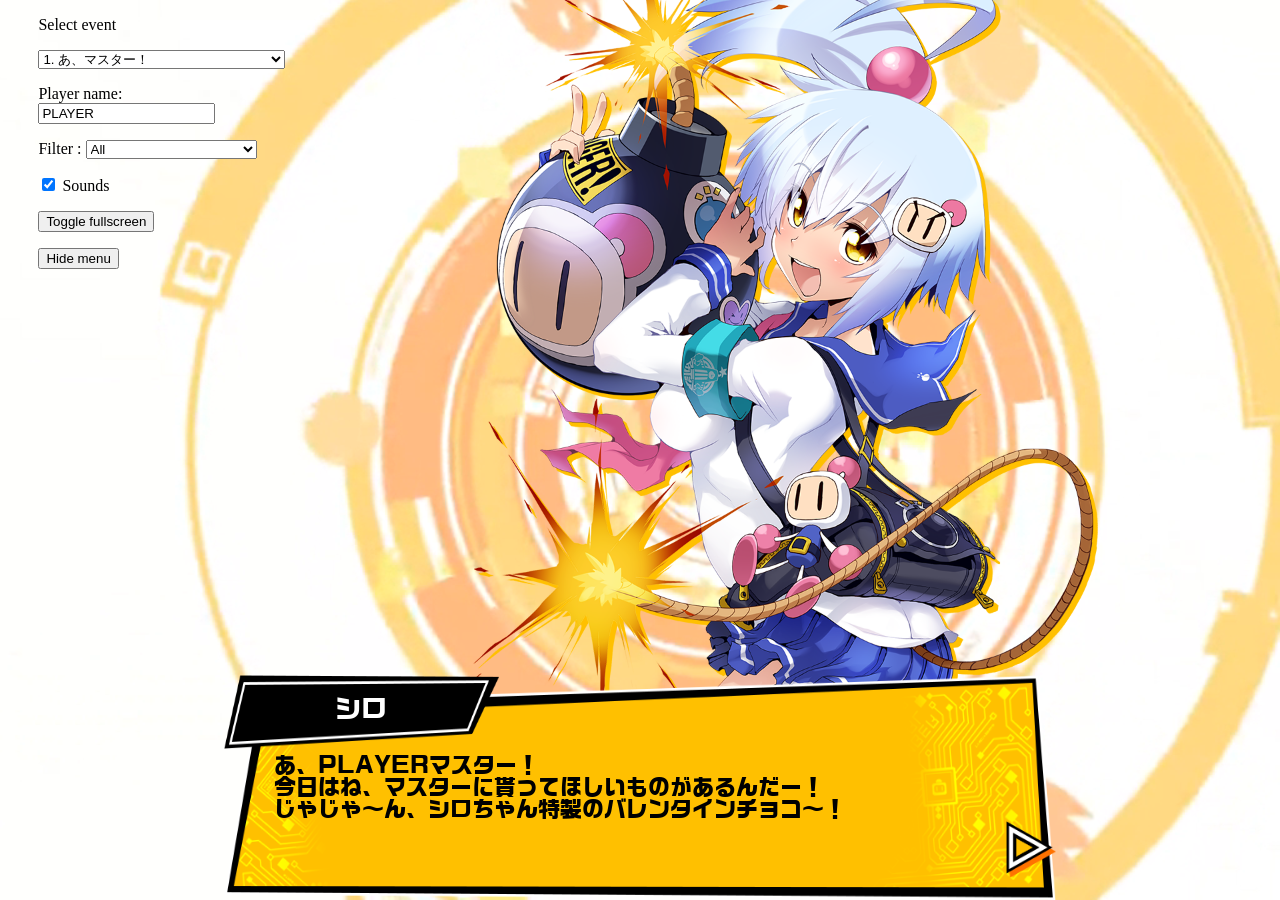
<file: index.html>
<html lang="jp">
<head>
<meta charset="UTF-8">
	<script>
	window.location.href = "/bongaeventviewer/";
	</script>
<style>
	</style>
</head>
<body class="ar-16-9" style="margin:0;">

<h1>Kordnys garbo html projects</h1>
<h2><a href="/bongaeventviewer/">Bonga event viewer</a></h2>
<h2><a href="/boardviewer/">Online version of a boardviewer program</a></h2>
<h2><a href="/nexusbv/">Dupe of nexusbv</a></h2>

</body>
</html>
</file>
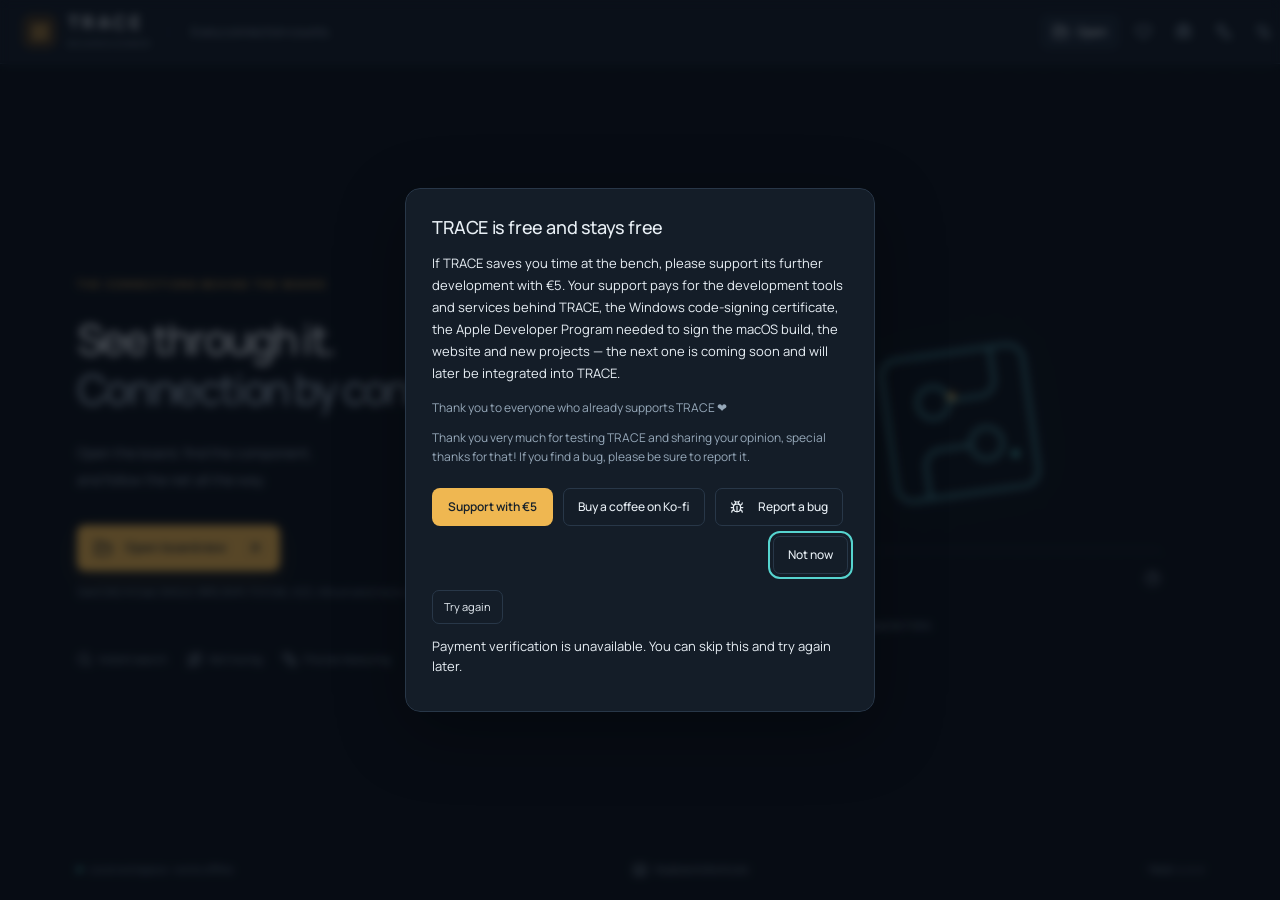
<file: boardviewer/index.html>
<!doctype html>
<html lang="hu">
<head>
  <meta name="trace-build-commit" content="unknown" />
  <meta charset="UTF-8" />
  <meta name="viewport" content="width=device-width, initial-scale=1.0" />
  <meta name="theme-color" content="#0d131b" />
  <link rel="icon" type="image/svg+xml" href="./assets/icon-CCAe3Jb_.svg" />
  <meta http-equiv="Content-Security-Policy" content="default-src 'self'; script-src 'self'; style-src 'self' 'unsafe-inline'; img-src 'self' data: blob:; font-src 'self'; connect-src 'self'; worker-src 'self' blob:; object-src 'none'; base-uri 'self'; form-action 'none'" />
  <title>TRACE Boardviewer</title>
  <script type="module" crossorigin src="./assets/index-BiddLvf7.js"></script>
  <link rel="stylesheet" crossorigin href="./assets/index-D1qTESS3.css">
</head>
<body><div id="root"></div></body>
</html>
</file>
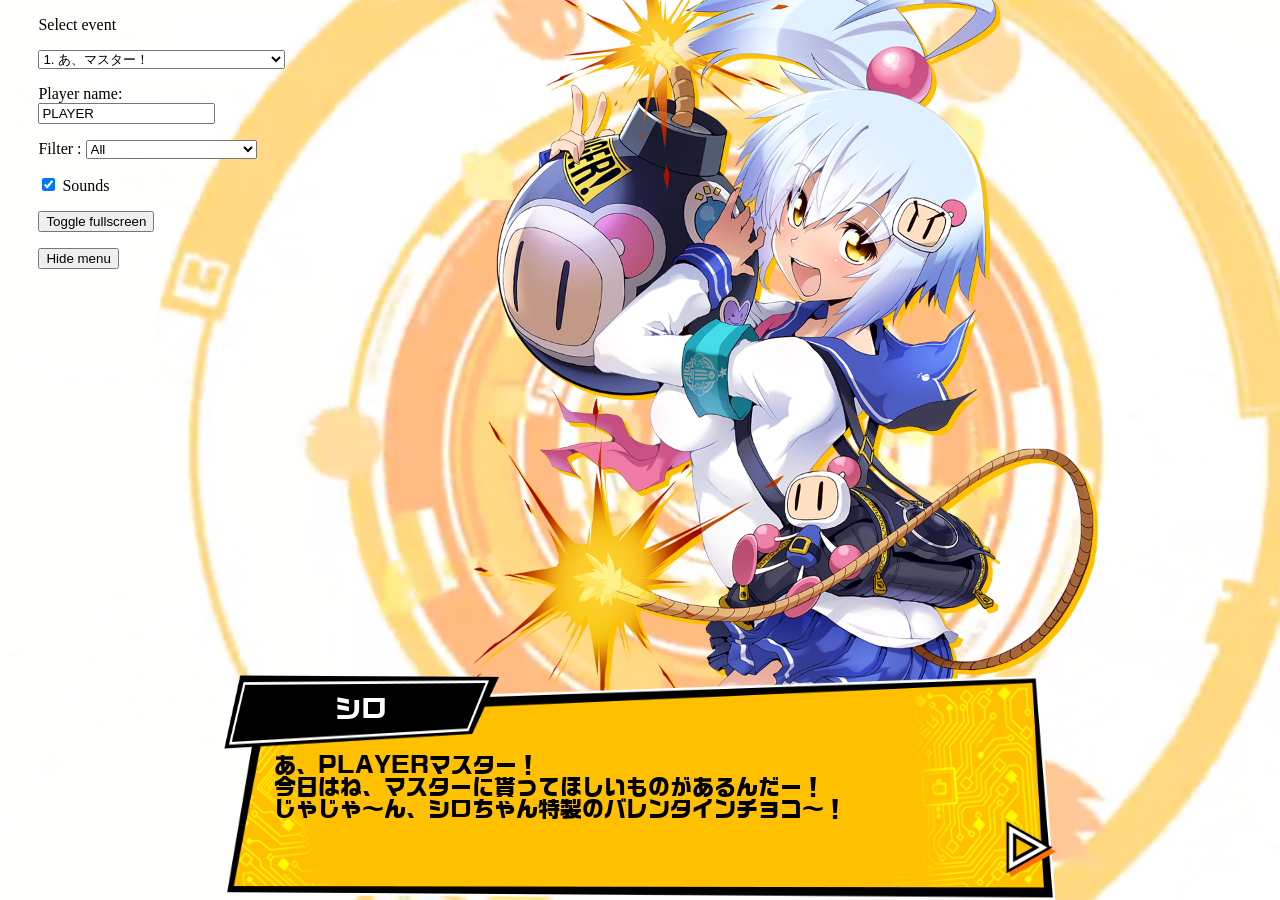
<file: bongaeventviewer/index.html>
<html lang="jp">
<head>
<meta charset="UTF-8">
<script src="jquery-3.7.1.min.js"></script>
<script src="jquery.csv.js"></script>
	<script>
		const queryString = window.location.search;
	const urlParams = new URLSearchParams(queryString);
	if(urlParams.has('id')){
	id = urlParams.get('id')}
	else {
	id = 1;
	}
	
	$(document).ready(function() {
    $.ajax({
        type: "GET",
        url: "CharaSerifParam.txt",
        dataType: "text",
        success: function(data) {processData(data);}
     });
});
var lines = [];
var event;
playah = "PLAYER";
readFile = ""
function processData(allText) {
readFile = allText;
document.getElementById("eventsel").innerHTML = "";
    var allTextLines = allText.split(/\r\n|\n/);
    var headers = allTextLines[0].split(',');

    for (var i=0; i<allTextLines.length; i++) {
        var data = allTextLines[i].split(',');
        if (data.length == headers.length) {

            var tarr = [];
            for (var j=0; j<headers.length; j++) {
				if(data[j] != '')
                tarr.push(data[j]);
            }
			tarr.shift();
            lines.push(tarr);
			preview = tarr[0].replace(/ *\[[^\]]*]/g, '');
			preview = preview.replace("<br>", '');
			preview = preview.substring(0,15)
			document.getElementById("eventsel").innerHTML += '<option value="' + (i+1) + '">' + (i+1) + ". " + preview + "</option>";
        }
    }
	/*allsounds = [];
	for (var i=0; i < lines.length; i++) {
			event = lines[i][0].split('[page]');
			for(j=0;j<event.length;j++) {
			if(Array.from(event[j])[0] == "<") event[j] = event[j].replace('<br>', '');
			allsounds.push(event[j].match(/"[^"]*"/g)[3])
			}
			
	}
	console.log(allsounds);*/
	//console.log(lines[id-1][0]);
	event = lines[id-1][0].split('[page]');
	for(i=0;i<event.length;i++) {
	if(Array.from(event[i])[0] == "<") event[i] = event[i].replace('<br>', '');
	event[i] = event[i].replace('[player_name]', 'PLAYER')
	}
	renderSlide(0);
}

soundint = 0;
num = 0;
function changeEvent(){
num = 0;
id = document.getElementById("eventsel").value;
history.pushState("", "", window.location.pathname + "?id=" + id);
event = lines[id-1][0].split('[page]');
	for(i=0;i<event.length;i++) {
	if(Array.from(event[i])[0] == "<") event[i] = event[i].replace('<br>', '');
	event[i] = event[i].replace('[player_name]', playah)
	}
	renderSlide(0);
}
function renderSlide(number) {
if(number+1 > event.length || number < 0) {return;}
else{
enablesounds = document.getElementById("enablesounds").checked;
num = number;
//console.log("Slide no : " + number);
data = event[number];
//fix for shitty event 69 where konami used double quotes everywhere
if (data.includes('image=""texture')) {
data = data.replaceAll(/""/g, '"')
}
name = data.match(/"[^"]*"/g)[0];
texture = data.match(/"[^"]*"/g)[1].replaceAll("\"", "").split("&");

sound = undefined;
if(data.match(/"[^"]*"/g)[3] != undefined) {
sound = data.match(/"[^"]*"/g)[3].replaceAll("\"", "");
}
text = data.replace(/ *\[[^\]]*]/g, '');
name = name.replaceAll('"', '')
if(Array.from(text)[0] == "<") text = text.replace('<br>', '');
if(Array.from(text)[0] == "<") text = text.replace('<br>', '');
document.getElementById("nametext").innerHTML = name;
if(name == "") {document.getElementById("name").style.visibility = "hidden";}
else {document.getElementById("name").style.visibility = "visible";}
document.getElementById("dial").innerHTML = text;
if(texture.length == 1) {
document.getElementById("charam").src = "./img/" + texture[0].split(":")[1];
document.getElementById("chara1").style.visibility = 'hidden';
document.getElementById("chara2").style.visibility = 'hidden';
document.getElementById("charam").style.visibility = 'visible';
}
else {
document.getElementById("chara1").src = "./img/" + texture[0].split(":")[1];
document.getElementById("chara2").src = "./img/" + texture[1].split(":")[1];
document.getElementById("chara1").style.visibility = 'visible';
document.getElementById("chara2").style.visibility = 'visible';
document.getElementById("charam").style.visibility = 'hidden';
} 

if(sound != undefined && enablesounds) {
if(sound.indexOf("vc") !== -1) {
//document.getElementById("soundy").src = "./sound/" + sound + ".wav";
//document.getElementById("asmr").innerHTML = '<source id="soundy" src="./sound/' + sound + '".wav" type="audio/wav">';
document.getElementById("audiodiv").innerHTML = '<audio id="asmr' + soundint + '" autoplay><source id="soundy" src="./sound/' + sound + '.wav" type="audio/wav"></audio>';

var play=document.getElementById("asmr" + soundint);
  play.play();
  soundint++;
}
}
}
}



document.addEventListener('keyup', (e) => {
  if (e.code === "ArrowRight" || e.code === "Space") renderSlide(num+1);
  if (e.code === "ArrowLeft" || e.code === "Backspace") renderSlide(num-1);
  if (e.code === "KeyH" || e.code === "Escape") hide();
});
function changeName() {
playah = document.getElementById("playah").value;
changeEvent();
}
function changeFilter() {
filter = document.getElementById("filter").value;
document.getElementById("eventsel").innerHTML = "";
j=0;
    for (var i=0; i<lines.length; i++) {
            tarr = lines[i][0]
			preview = tarr.replace(/ *\[[^\]]*]/g, '');
			preview = preview.replace("<br>", '');
			preview = preview.substring(0,15)
			if(tarr.indexOf(filter) !== -1 || filter == "all" ) {
			document.getElementById("eventsel").innerHTML += '<option value="' + (i+1) + '">' + (i+1) + ". " + preview + "</option>";
			if(j==0) {
			id = i+1;
			document.getElementById("eventsel").value = i+1; 
			changeEvent()
			j++;
			}
			}
        }
}

function hide() {
menu = document.getElementById("menu");
if(menu.style.display != "none") {menu.style.display = "none";}
else {menu.style.display = "initial";}
}

function toggleFullScreen(elem) {
    // ## The below if statement seems to work better ## if ((document.fullScreenElement && document.fullScreenElement !== null) || (document.msfullscreenElement && document.msfullscreenElement !== null) || (!document.mozFullScreen && !document.webkitIsFullScreen)) {
    if ((document.fullScreenElement !== undefined && document.fullScreenElement === null) || (document.msFullscreenElement !== undefined && document.msFullscreenElement === null) || (document.mozFullScreen !== undefined && !document.mozFullScreen) || (document.webkitIsFullScreen !== undefined && !document.webkitIsFullScreen)) {
        if (elem.requestFullScreen) {
            elem.requestFullScreen();
        } else if (elem.mozRequestFullScreen) {
            elem.mozRequestFullScreen();
        } else if (elem.webkitRequestFullScreen) {
            elem.webkitRequestFullScreen(Element.ALLOW_KEYBOARD_INPUT);
        } else if (elem.msRequestFullscreen) {
            elem.msRequestFullscreen();
        }
    } else {
        if (document.cancelFullScreen) {
            document.cancelFullScreen();
        } else if (document.mozCancelFullScreen) {
            document.mozCancelFullScreen();
        } else if (document.webkitCancelFullScreen) {
            document.webkitCancelFullScreen();
        } else if (document.msExitFullscreen) {
            document.msExitFullscreen();
        }
    }
}
	</script>
<style>
@font-face {
font-family: bonga1;
  src: url(font/bonga2.ttf);
}
.center {
  margin: auto;
}
.main {
width: 100%;
height:100%;
position:relative;
white-space: nowrap;
margin: auto;
}
.chara1{
min-width:300px;
min-height:270px;
position: absolute;
left:-10%;
height:80%;
z-index:1;
}
.chara2{
min-width:300px;
min-height:270px;
position: absolute;
right:-10%;
height:80%;
z-index:2;
}
.charam{
min-width:300px;
min-height:270px;
left:20%;
position: absolute;
height:80%;
z-index:2;
visibility:hidden;
}
.textcontainer{
position:absolute;
width:100%;
height:25%;
bottom:0%;
}
.name{
width:33%;
height:33%;
position:absolute;
background-image: url("img/windowName.png");
background-size: 100% 100%;
text-align: center;
z-index:4;
}
.text{
width:100%;
height:100%;
position:absolute;
background-image: url("img/windowText.png");
background-size: 100% 100%;
z-index:3;
}
.arrow{
width:6%;
height:25%;
position:absolute;
right:0%;
bottom:10%;
background-image: url("img/windowNext.png");
background-size: 100% 100%;
z-index:4;
}
.nametext{
font-family: bonga1;
color:white;
font-size:2vw;
  margin: 0;
  position: absolute;
  top: 45%;
  left: 50%;
  -ms-transform: translate(-50%, -50%);
  transform: translate(-50%, -50%);
}
.dial{
font-family: bonga1;
color:black;
font-size:1.7vw;
  margin: 0;
  position: absolute;
  top: 35%;
  left: 6%;
  max-width:90%;
  text-wrap:pretty;
}
.ar-16-9 {aspect-ratio: 16 / 9;}
.all {width: 65%;margin: auto; height:100%;}
#myVideo {
  position: fixed;
  right: 0;
  bottom: 0;
  min-width: 100%;
  min-height: 100%;
}
.menu{
position:absolute;
width:17.5%;
padding-left:3%;
}
.hide {
display : none;
}
.menu2:hover + .hide{
display: initial;
}
	</style>
</head>
<body class="ar-16-9" style="margin:0;">
	<video autoplay muted loop id="myVideo">
	  <source src="./movie/sys_bg_up.webm" type="video/mp4">
	</video>
	<div id="menu" class="menu">
		<div class="menu2">
		<p>Select event</p>
		<select id="eventsel" onchange="changeEvent()">
		<option value="1">10000000000000</option>
		<option value="2">10000000000000</option>
		</select>
		<p>Player name: <input type="text" onchange="changeName()" id="playah" value="PLAYER"></p>
		<p>Filter : <select id="filter" onchange="changeFilter()">
		<option value="all">All</option>

		<option value="シロ">Shiro / シロ</option>
		<option value="クロ">Kuro / クロ</option>
		<option value="藤崎詩織">Shiori Fujisaki / 藤崎詩織</option>
		<option value="グレイ">Gray / グレイ</option>
		<option value="シロン">Shiron / シロン</option>
		<option value="プラチナ">Platina / プラチナ</option>
		<option value="ダァク">Dark / ダァク</option>

		<option value="オレン">Oren / オレン</option>
		<option value="ウルシ">Urushi / ウルシ</option>
		<option value="セピア">Sepia / セピア</option>
		<option value="アサギ">Asagi / アサギ</option>
		<option value="テッカ">Tekka / テッカ</option>
		<option value="チグサ">Chigusa / チグサ</option>
		<option value="チアモ">Chiamo / 最愛チアモ</option>
		<option value="スイスイ">Suisui / スイスイ</option>

		<option value="エメラ">Emera / エメラ</option>
		<option value="パプル">Papuru / パプル</option>
		<option value="ツガル">Tsugaru / ツガル</option>
		<option value="パステル">Pastel / パステル</option>
		<option value="オリーヴ">Olive / オリーヴ</option>
		<option value="シルヴァ">Silver / シルヴァ</option>
		<option value="ブラス">Brass / ブラス</option>

		<option value="モモコ">Momoko / モモコ</option>
		<option value="アクア">Aqua / アクア</option>
		<option value="グリムアロエ">Grim Aloe / グリムアロエ</option>
		<option value="パイン">Pine / パイン</option>
		<option value="プルーン">Prune / プルーン</option>
		<option value="メロン">Melon / メロン</option>
		<option value="ブルーベリー">Blueberry / ブルーベリー</option>
		<option value="ヒイロ">Hiiro / ヒイロ</option>
		<option value="シロヱ">Shiroe / シロヱ</option>
		</select></p>
		<p><input type="checkbox" id="enablesounds" name="enablesounds" checked/>
			<label for="enablesounds">Sounds</label></p>
		<p><input type="button" value="Toggle fullscreen" onclick="toggleFullScreen(document.body)"></p>
		<p><input type="button" onclick="hide()" value="Hide menu"></p>
		</div>
		<div class="hide">
		<p><b>Keyboard controls :</b></p>
		<p><b>←→</b> Slides</p>
		<p><b>ESC</b> Hide menu</p>
		</div>
	</div>
	<div id="all" class="ar-16-9 all">
		<div id="main" class="center main">
			<img id="chara1" src="test.png" class="chara1"><img id="chara2" src="test.png" class="chara2"><img id="charam" src="test.png" class="charam">
			<div id="textcontainer" class="textcontainer">
				<div id="name" class="name">
					<p id="nametext" class="nametext"></p>
				</div>
				<div id="text" class="text">
					<p id="dial" class="dial"></p>
				</div>
				<div id="arrow" class="arrow" onclick="renderSlide(num+1)"></div>
			</div>
		</div>
	</div>
	<div id="audiodiv" style="">
		<audio id="asmr" autoplay>
		  <source id="soundy" src="./sound/vc_g01_event_002.wav" type="audio/wav">
		</audio>
	</div>
</body>
</html>
</file>
<file: boardviewer/assets/index-D1qTESS3.css>
@font-face{font-family:Manrope;font-style:normal;font-display:swap;font-weight:400;src:url(./manrope-cyrillic-ext-400-normal-CRdE35mU.woff2)format("woff2"),url(./manrope-cyrillic-ext-400-normal-Djnz4Wsr.woff)format("woff");unicode-range:U+460-52F,U+1C80-1C8A,U+20B4,U+2DE0-2DFF,U+A640-A69F,U+FE2E-FE2F}@font-face{font-family:Manrope;font-style:normal;font-display:swap;font-weight:400;src:url(./manrope-cyrillic-400-normal-BMzJvInZ.woff2)format("woff2"),url(./manrope-cyrillic-400-normal-Dvx59UGC.woff)format("woff");unicode-range:U+301,U+400-45F,U+490-491,U+4B0-4B1,U+2116}@font-face{font-family:Manrope;font-style:normal;font-display:swap;font-weight:400;src:url(./manrope-greek-400-normal-CM4qok81.woff2)format("woff2"),url(./manrope-greek-400-normal-DuX9RsAR.woff)format("woff");unicode-range:U+370-377,U+37A-37F,U+384-38A,U+38C,U+38E-3A1,U+3A3-3FF}@font-face{font-family:Manrope;font-style:normal;font-display:swap;font-weight:400;src:url(./manrope-vietnamese-400-normal-DHb3EETF.woff2)format("woff2"),url(./manrope-vietnamese-400-normal-D7E_mLGF.woff)format("woff");unicode-range:U+102-103,U+110-111,U+128-129,U+168-169,U+1A0-1A1,U+1AF-1B0,U+300-301,U+303-304,U+308-309,U+323,U+329,U+1EA0-1EF9,U+20AB}@font-face{font-family:Manrope;font-style:normal;font-display:swap;font-weight:400;src:url(./manrope-latin-ext-400-normal-CMDvPJRp.woff2)format("woff2"),url(./manrope-latin-ext-400-normal-C-X6QNXX.woff)format("woff");unicode-range:U+100-2BA,U+2BD-2C5,U+2C7-2CC,U+2CE-2D7,U+2DD-2FF,U+304,U+308,U+329,U+1D00-1DBF,U+1E00-1E9F,U+1EF2-1EFF,U+2020,U+20A0-20AB,U+20AD-20C0,U+2113,U+2C60-2C7F,U+A720-A7FF}@font-face{font-family:Manrope;font-style:normal;font-display:swap;font-weight:400;src:url(./manrope-latin-400-normal-PaqtzbVb.woff2)format("woff2"),url(./manrope-latin-400-normal-8tf8FM3T.woff)format("woff");unicode-range:U+??,U+131,U+152-153,U+2BB-2BC,U+2C6,U+2DA,U+2DC,U+304,U+308,U+329,U+2000-206F,U+20AC,U+2122,U+2191,U+2193,U+2212,U+2215,U+FEFF,U+FFFD}@font-face{font-family:Manrope;font-style:normal;font-display:swap;font-weight:500;src:url(./manrope-cyrillic-ext-500-normal-Dz8SjJZ9.woff2)format("woff2"),url(./manrope-cyrillic-ext-500-normal-PaLk8PaH.woff)format("woff");unicode-range:U+460-52F,U+1C80-1C8A,U+20B4,U+2DE0-2DFF,U+A640-A69F,U+FE2E-FE2F}@font-face{font-family:Manrope;font-style:normal;font-display:swap;font-weight:500;src:url(./manrope-cyrillic-500-normal-B1OEZity.woff2)format("woff2"),url(./manrope-cyrillic-500-normal-CNwnNrRC.woff)format("woff");unicode-range:U+301,U+400-45F,U+490-491,U+4B0-4B1,U+2116}@font-face{font-family:Manrope;font-style:normal;font-display:swap;font-weight:500;src:url(./manrope-greek-500-normal-GeMIHyWm.woff2)format("woff2"),url(./manrope-greek-500-normal-DyxYGEtJ.woff)format("woff");unicode-range:U+370-377,U+37A-37F,U+384-38A,U+38C,U+38E-3A1,U+3A3-3FF}@font-face{font-family:Manrope;font-style:normal;font-display:swap;font-weight:500;src:url(./manrope-vietnamese-500-normal-DCXiE_xi.woff2)format("woff2"),url(./manrope-vietnamese-500-normal-DaZ8i3XM.woff)format("woff");unicode-range:U+102-103,U+110-111,U+128-129,U+168-169,U+1A0-1A1,U+1AF-1B0,U+300-301,U+303-304,U+308-309,U+323,U+329,U+1EA0-1EF9,U+20AB}@font-face{font-family:Manrope;font-style:normal;font-display:swap;font-weight:500;src:url(./manrope-latin-ext-500-normal-dm74KBQw.woff2)format("woff2"),url(./manrope-latin-ext-500-normal-EtoS1VaI.woff)format("woff");unicode-range:U+100-2BA,U+2BD-2C5,U+2C7-2CC,U+2CE-2D7,U+2DD-2FF,U+304,U+308,U+329,U+1D00-1DBF,U+1E00-1E9F,U+1EF2-1EFF,U+2020,U+20A0-20AB,U+20AD-20C0,U+2113,U+2C60-2C7F,U+A720-A7FF}@font-face{font-family:Manrope;font-style:normal;font-display:swap;font-weight:500;src:url(./manrope-latin-500-normal-BYYD-dBL.woff2)format("woff2"),url(./manrope-latin-500-normal-DMZssgOp.woff)format("woff");unicode-range:U+??,U+131,U+152-153,U+2BB-2BC,U+2C6,U+2DA,U+2DC,U+304,U+308,U+329,U+2000-206F,U+20AC,U+2122,U+2191,U+2193,U+2212,U+2215,U+FEFF,U+FFFD}@font-face{font-family:Manrope;font-style:normal;font-display:swap;font-weight:600;src:url(./manrope-cyrillic-ext-600-normal-Dk-u7o-5.woff2)format("woff2"),url(./manrope-cyrillic-ext-600-normal-DjQx9_jq.woff)format("woff");unicode-range:U+460-52F,U+1C80-1C8A,U+20B4,U+2DE0-2DFF,U+A640-A69F,U+FE2E-FE2F}@font-face{font-family:Manrope;font-style:normal;font-display:swap;font-weight:600;src:url(./manrope-cyrillic-600-normal-DvRl3Mj-.woff2)format("woff2"),url(./manrope-cyrillic-600-normal-It4mZcQk.woff)format("woff");unicode-range:U+301,U+400-45F,U+490-491,U+4B0-4B1,U+2116}@font-face{font-family:Manrope;font-style:normal;font-display:swap;font-weight:600;src:url(./manrope-greek-600-normal-BoRV6lzK.woff2)format("woff2"),url(./manrope-greek-600-normal-CF2i9ZRY.woff)format("woff");unicode-range:U+370-377,U+37A-37F,U+384-38A,U+38C,U+38E-3A1,U+3A3-3FF}@font-face{font-family:Manrope;font-style:normal;font-display:swap;font-weight:600;src:url(./manrope-vietnamese-600-normal-C1J5PCl_.woff2)format("woff2"),url(./manrope-vietnamese-600-normal-lA7a_7Ok.woff)format("woff");unicode-range:U+102-103,U+110-111,U+128-129,U+168-169,U+1A0-1A1,U+1AF-1B0,U+300-301,U+303-304,U+308-309,U+323,U+329,U+1EA0-1EF9,U+20AB}@font-face{font-family:Manrope;font-style:normal;font-display:swap;font-weight:600;src:url(./manrope-latin-ext-600-normal-_gBojHdJ.woff2)format("woff2"),url(./manrope-latin-ext-600-normal-u5Pl7hTU.woff)format("woff");unicode-range:U+100-2BA,U+2BD-2C5,U+2C7-2CC,U+2CE-2D7,U+2DD-2FF,U+304,U+308,U+329,U+1D00-1DBF,U+1E00-1E9F,U+1EF2-1EFF,U+2020,U+20A0-20AB,U+20AD-20C0,U+2113,U+2C60-2C7F,U+A720-A7FF}@font-face{font-family:Manrope;font-style:normal;font-display:swap;font-weight:600;src:url(./manrope-latin-600-normal-4f0koTD-.woff2)format("woff2"),url(./manrope-latin-600-normal-BqgrALkZ.woff)format("woff");unicode-range:U+??,U+131,U+152-153,U+2BB-2BC,U+2C6,U+2DA,U+2DC,U+304,U+308,U+329,U+2000-206F,U+20AC,U+2122,U+2191,U+2193,U+2212,U+2215,U+FEFF,U+FFFD}@font-face{font-family:Manrope;font-style:normal;font-display:swap;font-weight:700;src:url(./manrope-cyrillic-ext-700-normal-cq7F7ESW.woff2)format("woff2"),url(./manrope-cyrillic-ext-700-normal-ezu7N0xg.woff)format("woff");unicode-range:U+460-52F,U+1C80-1C8A,U+20B4,U+2DE0-2DFF,U+A640-A69F,U+FE2E-FE2F}@font-face{font-family:Manrope;font-style:normal;font-display:swap;font-weight:700;src:url(./manrope-cyrillic-700-normal-Dw_fZAg2.woff2)format("woff2"),url(./manrope-cyrillic-700-normal-7JNVKxyl.woff)format("woff");unicode-range:U+301,U+400-45F,U+490-491,U+4B0-4B1,U+2116}@font-face{font-family:Manrope;font-style:normal;font-display:swap;font-weight:700;src:url(./manrope-greek-700-normal-CHUG9PD8.woff2)format("woff2"),url(./manrope-greek-700-normal-DyfsrCpP.woff)format("woff");unicode-range:U+370-377,U+37A-37F,U+384-38A,U+38C,U+38E-3A1,U+3A3-3FF}@font-face{font-family:Manrope;font-style:normal;font-display:swap;font-weight:700;src:url(./manrope-vietnamese-700-normal-CUqMx5-1.woff2)format("woff2"),url(./manrope-vietnamese-700-normal-pt65Fn2Z.woff)format("woff");unicode-range:U+102-103,U+110-111,U+128-129,U+168-169,U+1A0-1A1,U+1AF-1B0,U+300-301,U+303-304,U+308-309,U+323,U+329,U+1EA0-1EF9,U+20AB}@font-face{font-family:Manrope;font-style:normal;font-display:swap;font-weight:700;src:url(./manrope-latin-ext-700-normal-DYOwVNan.woff2)format("woff2"),url(./manrope-latin-ext-700-normal-eVCcYqtJ.woff)format("woff");unicode-range:U+100-2BA,U+2BD-2C5,U+2C7-2CC,U+2CE-2D7,U+2DD-2FF,U+304,U+308,U+329,U+1D00-1DBF,U+1E00-1E9F,U+1EF2-1EFF,U+2020,U+20A0-20AB,U+20AD-20C0,U+2113,U+2C60-2C7F,U+A720-A7FF}@font-face{font-family:Manrope;font-style:normal;font-display:swap;font-weight:700;src:url(./manrope-latin-700-normal-BZp_XxE4.woff2)format("woff2"),url(./manrope-latin-700-normal-DGRFkw-m.woff)format("woff");unicode-range:U+??,U+131,U+152-153,U+2BB-2BC,U+2C6,U+2DA,U+2DC,U+304,U+308,U+329,U+2000-206F,U+20AC,U+2122,U+2191,U+2193,U+2212,U+2215,U+FEFF,U+FFFD}@font-face{font-family:IBM Plex Mono;font-style:normal;font-display:swap;font-weight:400;src:url(./ibm-plex-mono-cyrillic-ext-400-normal-xuaO2J-f.woff2)format("woff2"),url(./ibm-plex-mono-cyrillic-ext-400-normal-DMdlQ8Kv.woff)format("woff");unicode-range:U+460-52F,U+1C80-1C8A,U+20B4,U+2DE0-2DFF,U+A640-A69F,U+FE2E-FE2F}@font-face{font-family:IBM Plex Mono;font-style:normal;font-display:swap;font-weight:400;src:url(./ibm-plex-mono-cyrillic-400-normal-BSMlKf0J.woff2)format("woff2"),url(./ibm-plex-mono-cyrillic-400-normal-CEL4l2ZJ.woff)format("woff");unicode-range:U+301,U+400-45F,U+490-491,U+4B0-4B1,U+2116}@font-face{font-family:IBM Plex Mono;font-style:normal;font-display:swap;font-weight:400;src:url(./ibm-plex-mono-vietnamese-400-normal-BulugwFq.woff2)format("woff2"),url(./ibm-plex-mono-vietnamese-400-normal-DDuiU_S-.woff)format("woff");unicode-range:U+102-103,U+110-111,U+128-129,U+168-169,U+1A0-1A1,U+1AF-1B0,U+300-301,U+303-304,U+308-309,U+323,U+329,U+1EA0-1EF9,U+20AB}@font-face{font-family:IBM Plex Mono;font-style:normal;font-display:swap;font-weight:400;src:url(./ibm-plex-mono-latin-ext-400-normal-BmRBH3aV.woff2)format("woff2"),url(./ibm-plex-mono-latin-ext-400-normal-D3D2R8hC.woff)format("woff");unicode-range:U+100-2BA,U+2BD-2C5,U+2C7-2CC,U+2CE-2D7,U+2DD-2FF,U+304,U+308,U+329,U+1D00-1DBF,U+1E00-1E9F,U+1EF2-1EFF,U+2020,U+20A0-20AB,U+20AD-20C0,U+2113,U+2C60-2C7F,U+A720-A7FF}@font-face{font-family:IBM Plex Mono;font-style:normal;font-display:swap;font-weight:400;src:url(./ibm-plex-mono-latin-400-normal-DMJ8VG8y.woff2)format("woff2"),url(./ibm-plex-mono-latin-400-normal-CvHOgSBP.woff)format("woff");unicode-range:U+??,U+131,U+152-153,U+2BB-2BC,U+2C6,U+2DA,U+2DC,U+304,U+308,U+329,U+2000-206F,U+20AC,U+2122,U+2191,U+2193,U+2212,U+2215,U+FEFF,U+FFFD}@font-face{font-family:IBM Plex Mono;font-style:normal;font-display:swap;font-weight:500;src:url(./ibm-plex-mono-cyrillic-ext-500-normal-BqneJy0T.woff2)format("woff2"),url(./ibm-plex-mono-cyrillic-ext-500-normal-BIfNGwUT.woff)format("woff");unicode-range:U+460-52F,U+1C80-1C8A,U+20B4,U+2DE0-2DFF,U+A640-A69F,U+FE2E-FE2F}@font-face{font-family:IBM Plex Mono;font-style:normal;font-display:swap;font-weight:500;src:url(./ibm-plex-mono-cyrillic-500-normal-Bq9vWWag.woff2)format("woff2"),url(./ibm-plex-mono-cyrillic-500-normal-Ael50iVv.woff)format("woff");unicode-range:U+301,U+400-45F,U+490-491,U+4B0-4B1,U+2116}@font-face{font-family:IBM Plex Mono;font-style:normal;font-display:swap;font-weight:500;src:url(./ibm-plex-mono-vietnamese-500-normal-DZ4AoWbu.woff2)format("woff2"),url(./ibm-plex-mono-vietnamese-500-normal-C8zxqsMH.woff)format("woff");unicode-range:U+102-103,U+110-111,U+128-129,U+168-169,U+1A0-1A1,U+1AF-1B0,U+300-301,U+303-304,U+308-309,U+323,U+329,U+1EA0-1EF9,U+20AB}@font-face{font-family:IBM Plex Mono;font-style:normal;font-display:swap;font-weight:500;src:url(./ibm-plex-mono-latin-ext-500-normal-CAhNIIs5.woff2)format("woff2"),url(./ibm-plex-mono-latin-ext-500-normal-CZ70TYgx.woff)format("woff");unicode-range:U+100-2BA,U+2BD-2C5,U+2C7-2CC,U+2CE-2D7,U+2DD-2FF,U+304,U+308,U+329,U+1D00-1DBF,U+1E00-1E9F,U+1EF2-1EFF,U+2020,U+20A0-20AB,U+20AD-20C0,U+2113,U+2C60-2C7F,U+A720-A7FF}@font-face{font-family:IBM Plex Mono;font-style:normal;font-display:swap;font-weight:500;src:url(./ibm-plex-mono-latin-500-normal-DSY6xOcd.woff2)format("woff2"),url(./ibm-plex-mono-latin-500-normal-CB9ihrfo.woff)format("woff");unicode-range:U+??,U+131,U+152-153,U+2BB-2BC,U+2C6,U+2DA,U+2DC,U+304,U+308,U+329,U+2000-206F,U+20AC,U+2122,U+2191,U+2193,U+2212,U+2215,U+FEFF,U+FFFD}:root{color-scheme:dark;--bg:#0d131b;--panel:#141d28;--raised:#1d2937;--hover:#233144;--text:#e8eff5;--muted:#96a8b9;--subtle:#7d91a6;--line:#283748;--control-line:#5e7389;--accent:#efb751;--accent-bg:#3c3020;--net:#56d4cf;--net-bg:#163733;--danger:#f58d83;--shadow:0 20px 70px #0005;font-synthesis:none;text-rendering:optimizelegibility;-webkit-font-smoothing:antialiased;font-family:Manrope,Segoe UI,sans-serif}:root[data-theme=light]{color-scheme:light;--bg:#f1f3ef;--panel:#fcfcf8;--raised:#e8ece7;--hover:#dfe6df;--text:#1b2b32;--muted:#586b73;--subtle:#5c6c75;--line:#d4ddd7;--control-line:#6b7d86;--accent:#96620d;--accent-bg:#faf0d7;--net:#006a6e;--net-bg:#e0f0eb;--danger:#b44336;--shadow:0 20px 70px #24332b20}*{box-sizing:border-box}html,body,#root{width:100%;height:100%;margin:0;overflow:hidden}body{background:var(--bg);color:var(--text);font-size:13px;line-height:1.5}button,input,textarea{font:inherit;color:inherit}button{cursor:pointer;background:0 0;border:0;padding:0}button:disabled{cursor:default;opacity:.38}button:focus-visible,input:focus-visible,textarea:focus-visible{outline:2px solid var(--net);outline-offset:3px}button svg{flex-shrink:0}button{transition:background .15s,color .15s,border-color .15s}input,textarea{accent-color:var(--accent)}input::placeholder,textarea::placeholder{color:var(--subtle)}input[type=checkbox]{cursor:pointer;width:14px;height:14px}a{color:var(--net)}.mono{font-variant-numeric:tabular-nums;font-family:IBM Plex Mono,Consolas,monospace}.muted{color:var(--muted)}.hidden-input{display:none}::-webkit-scrollbar{width:6px;height:6px}::-webkit-scrollbar-thumb{background:var(--line);border-radius:5px}::-webkit-scrollbar-thumb:hover{background:var(--subtle)}::-webkit-scrollbar-track{background:0 0}.app{flex-direction:column;height:100%;display:flex;position:relative;overflow:hidden}.app-titlebar{border-bottom:1px solid var(--line);background:var(--panel);-webkit-app-region:drag;user-select:none;flex-shrink:0;align-items:center;gap:22px;height:64px;padding:0 0 0 22px;display:flex}.app-titlebar button,.app-titlebar input{-webkit-app-region:no-drag}.brand{text-align:left;flex-shrink:0;align-items:center;gap:11px;display:flex}.brand-mark{background:var(--accent-bg);width:35px;height:35px;color:var(--accent);border:1px solid color-mix(in srgb,var(--accent) 18%,transparent);border-radius:10px;place-items:center;display:grid}.brand strong{letter-spacing:3.4px;font-size:18px;font-weight:700;line-height:1;display:block}.brand small{letter-spacing:2px;color:var(--muted);margin-top:6px;font-size:9px;display:block}.project-heading{border-left:1px solid var(--line);flex:1;align-items:center;gap:12px;min-width:0;padding-left:22px;display:flex}.project-heading>svg{color:var(--muted);flex-shrink:0}.project-heading>div{min-width:0}.project-name{white-space:nowrap;text-overflow:ellipsis;max-width:650px;font-size:13px;font-weight:600;display:block;overflow:hidden}.project-subtitle{color:var(--muted);margin-top:2px;font-size:11px;display:block}.format-badge{background:var(--raised);letter-spacing:1px;color:var(--muted);border-radius:4px;flex-shrink:0;padding:3px 6px;font-size:9px}.titlebar-caption{color:var(--muted);border-left:1px solid var(--line);flex:1;padding-left:22px;font-size:12px}.header-actions{flex-shrink:0;align-items:center;gap:6px;display:flex}.open-button{background:var(--raised);white-space:nowrap;border-radius:8px;align-items:center;gap:8px;padding:9px 13px;font-size:12px;font-weight:600;display:flex}.open-button:hover{background:var(--hover)}.tool-button{width:34px;height:34px;color:var(--muted);border-radius:7px;flex-shrink:0;place-items:center;display:grid}.tool-button:hover:not(:disabled){background:var(--raised);color:var(--text)}.tool-button.active{background:var(--net-bg);color:var(--net)}.window-controls{flex-shrink:0;align-self:stretch;margin-left:4px;display:flex}.window-controls button{width:43px;color:var(--muted);border-radius:0;place-items:center;display:grid}.window-controls button:hover{background:var(--raised);color:var(--text)}.window-controls .window-close:hover{color:#fff;background:#ba3b3b}.workspace{flex:1;min-height:0;display:flex;position:relative;overflow:hidden}.search-panel{background:var(--panel);border-right:1px solid var(--line);flex-direction:column;flex:none;width:246px;min-height:0;padding-top:21px;display:flex}.pane-title{color:var(--muted);letter-spacing:1.7px;text-transform:uppercase;justify-content:space-between;align-items:center;gap:10px;margin-bottom:16px;font-size:10px;font-weight:600;display:flex}.search-panel>.pane-title{padding:0 19px}.pane-title>.mono{letter-spacing:0;color:var(--subtle);font-size:11px}.search-field{background:var(--bg);border:1px solid var(--line);color:var(--muted);border-radius:8px;align-items:center;gap:9px;min-width:0;padding:10px 11px;display:flex}.search-panel>.search-field{margin:0 13px}.search-field input{background:0 0;border:0;outline:0;width:100%;min-width:0;font-size:12px}.search-field:focus-within{border-color:var(--accent);box-shadow:0 0 0 3px color-mix(in srgb,var(--accent) 9%,transparent)}.search-field>svg{flex-shrink:0}.search-field>button{color:var(--muted);place-items:center;display:grid}.search-field .key-hint{white-space:nowrap;opacity:.7;font-size:9px}.search-field:has(input:not(:placeholder-shown)) .key-hint{display:none}.search-options{color:var(--muted);justify-content:space-between;align-items:center;margin:14px 16px 15px;font-size:11px;display:flex}.search-options label{cursor:pointer;align-items:center;gap:6px;display:flex}.search-options input{margin:0}.search-options button{width:25px;height:25px;color:var(--muted);border-radius:5px;place-items:center;display:grid}.search-options button:hover{background:var(--raised);color:var(--text)}.list-heading{color:var(--subtle);justify-content:space-between;padding:0 19px 10px;font-size:10px;display:flex}.virtual-list{overscroll-behavior:contain;min-height:0;overflow:auto}.component-list{flex:1;margin-bottom:10px}.component-row{text-align:left;border-radius:7px;align-items:center;gap:10px;width:calc(100% - 20px);height:42px;margin:0 10px;padding:5px 8px;display:flex;position:relative}.component-row:hover{background:var(--raised)}.component-row.selected{background:var(--accent-bg);color:var(--accent)}.component-icon{border:1px solid var(--line);width:30px;height:30px;color:var(--muted);border-radius:7px;flex-shrink:0;place-items:center;display:grid}.component-row.selected .component-icon{border-color:color-mix(in srgb,var(--accent) 45%,transparent);color:var(--accent)}.component-row-text{flex:1;min-width:0}.component-ref{font-size:12px;font-weight:500;line-height:1.5;display:block}.component-value{color:var(--muted);text-overflow:ellipsis;white-space:nowrap;font-size:10px;line-height:1.5;display:block;overflow:hidden}.side-badge{color:var(--subtle);align-self:flex-start;padding-top:3px;font-size:9px}.note-dot{color:var(--accent)}.sidebar-foot{border-top:1px solid var(--line);color:var(--muted);justify-content:space-between;gap:7px;padding:12px 17px;font-size:10px;display:flex}.sidebar-foot .mono{color:var(--subtle);font-size:9px}.no-results{color:var(--subtle);flex-direction:column;flex:1;align-items:center;padding:55px 10px;display:flex}.no-results p{font-size:12px}.no-results button{color:var(--accent);font-size:11px}.canvas-pane{background:var(--bg);min-width:0;min-height:0;position:relative;overflow:hidden}.board-canvas:focus-visible{outline:2px solid var(--net);outline-offset:-2px}.canvas-top{pointer-events:none;justify-content:space-between;align-items:center;gap:16px;display:flex;position:absolute;top:19px;left:20px;right:20px}.canvas-top>*{pointer-events:auto}.side-switch{background:var(--panel);border:1px solid var(--line);border-radius:10px;gap:3px;padding:4px;display:flex;box-shadow:0 4px 12px #00000008}.side-switch button{color:var(--muted);border-radius:6px;align-items:center;gap:7px;padding:7px 14px;font-size:11px;display:flex}.side-switch button:hover{background:var(--raised)}.side-switch button[aria-pressed=true]{background:var(--accent-bg);color:var(--accent)}.canvas-meta{letter-spacing:1.4px;color:var(--subtle);pointer-events:none;align-items:center;gap:12px;font-size:9px;display:flex}.canvas-meta>span:last-child{border-left:1px solid var(--line);padding-left:12px}.rotation-badge{letter-spacing:0;color:var(--accent)}.canvas-bottom{pointer-events:none;justify-content:space-between;align-items:flex-end;gap:10px;display:flex;position:absolute;bottom:20px;left:20px;right:20px}.canvas-bottom>*{pointer-events:auto}.tool-group{border:1px solid var(--line);background:var(--panel);border-radius:10px;align-items:center;gap:2px;padding:4px;display:flex;box-shadow:0 5px 18px #00000012}.tool-group .tool-button{width:32px;height:32px}.tool-group .tool-button:hover{background:var(--raised)}.zoom-value{text-align:center;min-width:49px;color:var(--text);font-size:11px}.tool-divider{background:var(--line);width:1px;height:17px;margin:0 4px}.mode-pill{background:var(--accent-bg);border:1px solid color-mix(in srgb,var(--accent) 35%,transparent);color:var(--accent);border-radius:8px;align-items:center;gap:8px;padding:7px 10px;font-size:11px;display:flex;position:absolute;top:23px;left:50%;transform:translate(-50%);box-shadow:0 6px 20px #00000015}.mode-pill button{color:var(--accent);place-items:center;margin-left:4px;display:grid}.canvas-hover-card{box-shadow:var(--shadow);background:var(--panel)!important;color:var(--text)!important;border-radius:8px!important}.inspector{background:var(--panel);border-left:1px solid var(--line);flex-direction:column;min-width:0;min-height:0;padding:21px 18px 0;display:flex;overflow:hidden}.inspector>.pane-title{margin-bottom:17px}.inspector-content{min-height:0;padding-bottom:20px;animation:.22s ease-out panel-in;overflow:auto}.part-hero{align-items:center;gap:12px;margin-bottom:13px;display:flex}.part-hero>.tool-button{margin-left:auto}.part-hero-icon{background:var(--accent-bg);width:46px;height:46px;color:var(--accent);border-radius:12px;flex-shrink:0;place-items:center;display:grid}.hero-ref{letter-spacing:-1px;font-size:24px;font-weight:500;line-height:1.35}.hero-kind{color:var(--muted);font-size:10px}.part-value-full{overflow-wrap:anywhere;color:var(--text);padding:0 0 14px;font-size:12px}.specs{border-top:1px solid var(--line);border-bottom:1px solid var(--line);gap:7px;margin:0 0 15px;padding:13px 0;font-size:11px;display:grid}.specs>div{justify-content:space-between;align-items:center;gap:12px;display:flex}.specs dt{color:var(--muted);flex-shrink:0}.specs dd{text-align:right;text-overflow:ellipsis;white-space:nowrap;max-width:75%;margin:0;font-size:10px;overflow:hidden}.specs dd:not(.mono){font-size:11px}.selection-actions{align-items:center;gap:7px;margin-bottom:19px;display:flex}.outline-button{border:1px solid var(--line);white-space:nowrap;border-radius:7px;justify-content:center;align-items:center;gap:8px;padding:8px 11px;font-size:11px;display:flex}.outline-button:hover{background:var(--raised)}.locate-button{flex:1}.selection-actions>.tool-button{border:1px solid var(--line)}.section-heading{letter-spacing:1.5px;color:var(--muted);text-transform:uppercase;justify-content:space-between;align-items:center;margin:18px 0 13px;font-size:10px;display:flex}.section-heading .mono{letter-spacing:0;font-size:10px}.pin-table-header{color:var(--subtle);grid-template-columns:36px 54px 1fr;gap:7px;padding:0 8px 7px;font-size:10px;display:grid}.pin-list{height:240px;min-height:110px;max-height:29vh}.pin-row{text-align:left;border-radius:6px;grid-template-columns:36px 54px minmax(0,1fr);align-items:center;gap:7px;width:100%;height:32px;padding:6px 8px;font-family:IBM Plex Mono,monospace;font-size:10px;display:grid}.pin-row>span{text-overflow:ellipsis;white-space:nowrap;overflow:hidden}.pin-row:hover{background:var(--raised)}.pin-row.linked{color:var(--net)}.pin-row.selected{background:var(--net-bg);color:var(--net)}.net-section{border-top:1px solid var(--line);margin-top:16px;padding-top:12px}.net-title{color:var(--net);align-items:center;gap:8px;display:flex}.net-title strong{text-overflow:ellipsis;white-space:nowrap;flex:1;font-size:11px;font-weight:500;overflow:hidden}.net-title .tool-button{width:24px;height:24px}.net-dot{background:var(--net);border-radius:50%;flex-shrink:0;width:6px;height:6px;display:inline-block}.connection-summary{width:100%;color:var(--muted);text-align:left;align-items:center;gap:9px;padding:5px 0;font-size:10px;display:flex}.connection-summary svg{margin-left:auto}.connection-list{height:160px;margin-top:8px}.connection-row{text-align:left;border-radius:5px;align-items:center;gap:8px;width:100%;height:30px;padding:4px 7px;font-size:10px;display:flex}.connection-row .mono{flex:1}.connection-row>span:not(.mono){color:var(--muted);font-size:9px}.connection-row:hover{background:var(--raised)}.connection-row.selected{background:var(--accent-bg);color:var(--accent)}.inspector-empty{text-align:center;color:var(--subtle);flex-direction:column;flex:1;justify-content:center;align-items:center;padding:0 12px 95px;display:flex}.inspector-empty>svg{color:var(--line);margin-bottom:16px}.inspector-empty h3{color:var(--muted);margin:0 0 8px;font-size:13px;font-weight:500}.inspector-empty p{max-width:200px;margin:0 0 22px;font-size:11px;line-height:1.8}.empty-shortcut{background:var(--raised);border-radius:5px;align-items:center;gap:7px;padding:4px 8px;font-size:10px;display:flex}.note-preview{text-align:left;background:var(--accent-bg);width:100%;color:var(--accent);border-radius:7px;align-items:flex-start;gap:8px;margin-bottom:12px;padding:10px;font-size:10px;line-height:1.6;display:flex}.note-preview span{-webkit-line-clamp:3;white-space:pre-wrap;-webkit-box-orient:vertical;flex:1;display:-webkit-box;overflow:hidden}.note-preview svg{flex-shrink:0;margin-top:2px}.empty-caption{color:var(--muted);margin:15px 0;font-size:11px}.statusbar{border-top:1px solid var(--line);background:var(--panel);height:35px;color:var(--muted);user-select:none;flex-shrink:0;align-items:center;gap:22px;padding:0 18px;font-size:10px;display:flex}.status-left{flex-shrink:0;align-items:center;gap:8px;display:flex}.status-dot{background:var(--net);border-radius:50%;flex-shrink:0;width:5px;height:5px;display:inline-block}.status-separator{color:var(--subtle)}.status-center{color:var(--subtle);white-space:nowrap;margin:auto;font-size:9px}.status-right{align-items:center;gap:16px;min-width:0;display:flex}.status-right>button{color:var(--muted);place-items:center;display:grid}.selection-breadcrumb{text-overflow:ellipsis;white-space:nowrap;max-width:370px;font-size:9px;overflow:hidden}.data-info{color:var(--accent);place-items:center;width:20px;height:20px;margin-left:3px;display:grid}.floating-inspector{z-index:4;border:1px solid var(--line);width:264px;max-height:calc(100% - 171px);box-shadow:var(--shadow);border-radius:12px;padding:17px 16px 0;position:absolute;top:91px;bottom:auto;right:22px}.floating-inspector .inspector-empty{padding:28px 10px 36px}.floating-inspector .specs{gap:6px;padding:10px 0}.floating-inspector .part-hero{margin-bottom:9px}.floating-inspector .hero-ref{font-size:22px}.floating-inspector .pin-list{height:170px;min-height:85px}.floating-inspector .section-heading{margin-top:14px}.floating-inspector .selection-actions{margin-bottom:12px}.floating-inspector .inspector-content{padding-bottom:16px}.focus-search{z-index:3;width:248px;position:absolute;top:91px;left:20px}.focus-search .search-field{background:var(--panel);box-shadow:0 6px 20px #0000000c}.focus-search-results{background:var(--panel);border:1px solid var(--line);box-shadow:var(--shadow);border-radius:10px;margin-top:7px;padding-top:10px;overflow:hidden}.focus-result-list{height:260px;max-height:35vh}.focus-search-results .empty-caption{padding:0 16px}.focus-search-results .list-heading{padding-bottom:9px}.focus-search-results .component-row{width:calc(100% - 12px);margin:0 6px}.quick-parts{gap:5px;max-width:calc(100% - 320px);display:flex;position:absolute;bottom:78px;left:20px;overflow:hidden}.quick-part{background:var(--panel);border:1px solid var(--line);white-space:nowrap;border-radius:7px;padding:6px 9px;font-size:10px}.quick-part:hover{background:var(--raised)}.quick-part.selected{color:var(--accent);border-color:color-mix(in srgb,var(--accent) 40%,var(--line));background:var(--accent-bg)}.welcome{flex:1;grid-template-columns:1.2fr 1fr;gap:55px;min-height:0;padding:70px max(6vw,35px) 65px;display:grid;position:relative;overflow:auto}.welcome-pattern{pointer-events:none;background-image:radial-gradient(color-mix(in srgb,var(--line) 62%,transparent) 1px,transparent 1px);opacity:.5;background-size:24px 24px;position:absolute;inset:0;mask-image:linear-gradient(110deg,#0000 10%,#000 70%)}.welcome-main{align-self:center;max-width:560px;padding-bottom:25px;position:relative}.welcome-eyebrow{letter-spacing:2px;color:var(--accent);margin-bottom:22px;font-size:10px;font-weight:600;display:block}.welcome h1{letter-spacing:-2.4px;margin:0 0 25px;font-size:clamp(30px,3.3vw,52px);font-weight:500;line-height:1.2}.welcome h1 span{color:var(--muted)}.welcome-main>p{color:var(--muted);margin:0 0 32px;font-size:14px;line-height:1.9}.primary-button{background:var(--accent);color:#17212a;border-radius:8px;justify-content:center;align-items:center;gap:8px;padding:10px 15px;font-size:12px;font-weight:600;display:flex}.primary-button:hover{filter:brightness(1.08)}:root[data-theme=light] .primary-button{color:#fffaf0}.welcome-open{box-shadow:0 8px 25px color-mix(in srgb,var(--accent) 13%,transparent);gap:12px;padding:13px 17px;font-size:13px}.welcome-open>svg:last-child{margin-left:8px}.welcome-filehint{color:var(--subtle);margin-top:13px;font-size:11px;display:block}.welcome-features{color:var(--muted);flex-wrap:wrap;gap:20px;margin-top:52px;font-size:10px;display:flex}.welcome-features>span{align-items:center;gap:7px;display:flex}.welcome-side{place-self:center;width:100%;max-width:400px;position:relative}.welcome-board-art{height:205px;color:var(--line);justify-content:center;align-items:center;margin-bottom:25px;display:flex;position:relative}.welcome-board-art>svg{width:190px;height:190px;color:color-mix(in srgb,var(--net) 36%,var(--line));filter:drop-shadow(0 0 20px color-mix(in srgb,var(--net) 7%,transparent));transform:rotate(-8deg)}.art-dot{background:var(--accent);width:7px;height:7px;box-shadow:0 0 15px color-mix(in srgb,var(--accent) 30%,transparent);border-radius:50%;position:absolute}.art-dot-one{top:73px;left:47%}.art-dot-two{background:var(--net);box-shadow:0 0 15px color-mix(in srgb,var(--net) 30%,transparent);top:130px;left:63%}.recent-section{border-top:1px solid var(--line);padding-top:20px}.recent-row{text-align:left;width:100%;color:var(--muted);border-radius:8px;align-items:center;gap:12px;padding:12px 9px;display:flex}.recent-row:hover{background:var(--raised)}.recent-row>span{flex:1;min-width:0}.recent-row strong{color:var(--text);text-overflow:ellipsis;white-space:nowrap;font-size:12px;font-weight:500;display:block;overflow:hidden}.recent-row small{color:var(--subtle);text-overflow:ellipsis;white-space:nowrap;margin-top:3px;font-size:10px;display:block;overflow:hidden}.recent-empty{color:var(--subtle);padding:15px 0;font-size:11px}.welcome-footer{color:var(--subtle);justify-content:space-between;align-items:center;gap:15px;font-size:10px;display:flex;position:absolute;bottom:23px;left:max(6vw,35px);right:max(6vw,35px)}.welcome-footer>span:first-child{align-items:center;gap:7px;display:flex}.welcome-footer>button{color:var(--muted);align-items:center;gap:8px;font-size:10px;display:flex}.welcome-footer>.mono{font-size:9px}.modal{color:var(--text);width:540px;max-width:min(540px,100vw - 48px);max-height:calc(100vh - 60px);box-shadow:var(--shadow);background:0 0;border:0;border-radius:15px;padding:0;overflow:auto}.modal::backdrop{backdrop-filter:blur(4px);background:#050a11a6}.modal-inner{background:var(--panel);border:1px solid var(--line);border-radius:15px;padding:24px}.modal-wide{width:650px;max-width:min(650px,100vw - 48px)}.modal-header{justify-content:space-between;align-items:center;gap:10px;margin-bottom:25px;display:flex}.modal-header h2{letter-spacing:-.4px;margin:0;font-size:18px;font-weight:500}.modal-footer{border-top:1px solid var(--line);justify-content:flex-end;align-items:center;gap:15px;margin-top:23px;padding-top:18px;display:flex}.modal-footer>.muted{flex:1;font-size:10px}.settings-section{margin-bottom:23px}.settings-label{color:var(--muted);margin-bottom:10px;font-size:11px;display:block}.settings-options{gap:8px;display:flex}.settings-options button{border:1px solid var(--line);color:var(--muted);border-radius:8px;flex:1;justify-content:center;align-items:center;gap:9px;padding:12px;font-size:12px;display:flex}.settings-options button:hover{background:var(--raised)}.settings-options button.selected{color:var(--accent);background:var(--accent-bg);border-color:color-mix(in srgb,var(--accent) 40%,transparent)}.setting-toggles{border-top:1px solid var(--line);padding-top:5px}.setting-toggles>label{cursor:pointer;justify-content:space-between;align-items:center;gap:20px;padding:12px 0;display:flex}.setting-toggles strong{font-size:12px;font-weight:500;display:block}.setting-toggles small{color:var(--muted);margin-top:3px;font-size:10px;line-height:1.6;display:block}.setting-toggles input{appearance:none;background:var(--line);border-radius:12px;flex-shrink:0;width:28px;height:16px;transition:background .15s;position:relative}.setting-toggles input:before{content:"";background:var(--muted);border-radius:50%;width:10px;height:10px;transition:transform .15s;position:absolute;top:3px;left:3px}.setting-toggles input:checked{background:var(--accent)}.setting-toggles input:checked:before{background:var(--bg);transform:translate(12px)}.shortcuts{gap:11px;display:grid}.shortcuts>div{justify-content:space-between;align-items:center;font-size:12px;display:flex}.shortcuts kbd{background:var(--raised);border:1px solid var(--line);color:var(--muted);border-radius:5px;padding:4px 8px;font:10px IBM Plex Mono,monospace}.help-footer{color:var(--muted);border-top:1px solid var(--line);margin:23px 0 0;padding-top:17px;font-size:11px;line-height:1.8}.recent-modal-list{max-height:350px;overflow:auto}.note-label{color:var(--muted);margin-bottom:10px;font-size:11px;display:block}.note-editor{resize:vertical;background:var(--bg);border:1px solid var(--line);border-radius:9px;width:100%;min-height:160px;max-height:300px;padding:13px;font-size:12px;line-height:1.8}.note-counter{text-align:right;color:var(--subtle);margin-top:6px;font-size:9px}.text-button{color:var(--muted);padding:8px;font-size:11px}.text-button.danger{color:var(--danger);margin-right:auto}.info-specs{gap:12px;font-size:11px;display:grid}.info-specs>div{justify-content:space-between;gap:14px;display:flex}.info-specs dt{color:var(--muted)}.info-specs dd{text-align:right;margin:0}.data-warning{color:var(--muted);align-items:flex-start;gap:10px;padding:13px 0 0;font-size:11px;line-height:1.8;display:flex}.data-warning svg{color:var(--accent);flex-shrink:0;margin-top:3px}.toast{border:1px solid var(--line);background:var(--panel);max-width:min(640px,90vw);color:var(--text);box-shadow:var(--shadow);z-index:100;border-radius:9px;align-items:center;gap:10px;padding:12px 15px;font-size:12px;animation:.2s ease-out toast-in;display:flex;position:absolute;bottom:52px;left:50%;transform:translate(-50%)}.toast>svg{color:var(--net);flex-shrink:0}.toast.error{border-color:color-mix(in srgb,var(--danger) 35%,var(--line))}.toast.error>svg{color:var(--danger)}.toast>button{color:var(--muted);place-items:center;margin-left:12px;display:grid}.loading-overlay,.drop-overlay{background:color-mix(in srgb,var(--bg) 88%,transparent);z-index:90;backdrop-filter:blur(5px);place-items:center;display:grid;position:absolute;inset:64px 0 0}.loading-card{text-align:center;background:var(--panel);border:1px solid var(--line);width:340px;box-shadow:var(--shadow);border-radius:15px;padding:36px}.loading-card>svg{color:var(--accent);margin-bottom:13px}.loading-card h2{margin:0 0 19px;font-size:16px;font-weight:500}.loading-card p{color:var(--muted);margin:14px 0 0;font-size:11px}.loading-track{background:var(--raised);border-radius:3px;height:3px;overflow:hidden}.loading-track>span{background:var(--accent);border-radius:3px;width:40%;height:100%;animation:1.2s ease-in-out infinite loading-slide;display:block}.drop-overlay{z-index:120;border:2px dashed var(--accent);text-align:center;pointer-events:none;background:color-mix(in srgb,var(--bg) 93%,transparent);border-radius:15px;margin:12px}.drop-overlay svg{color:var(--accent)}.drop-overlay h2{margin:18px 0 6px;font-size:23px;font-weight:500}.drop-overlay p{color:var(--muted);font-size:12px}.spin{animation:.9s linear infinite spin}@keyframes panel-in{0%{opacity:.5;transform:translateY(4px)}to{opacity:1;transform:translateY(0)}}@keyframes toast-in{0%{opacity:0;bottom:46px}to{opacity:1;bottom:52px}}@keyframes loading-slide{0%{transform:translate(-110%)}to{transform:translate(350%)}}@keyframes spin{to{transform:rotate(360deg)}}:root[data-motion=off] *,:root[data-motion=off] :before,:root[data-motion=off] :after{transition:none!important;animation:none!important}@media (prefers-reduced-motion:reduce){*,:before,:after{transition:none!important;animation:none!important}}@media (width<=1200px){.inspector{padding-left:14px;padding-right:14px}.app-titlebar{gap:16px;padding-left:17px}.project-heading{padding-left:16px}.header-actions{gap:3px}.format-badge{display:none}.status-right{margin-left:auto}.canvas-meta{letter-spacing:1px;font-size:8px}.canvas-top,.canvas-bottom{left:15px;right:15px}.tool-group .tool-button{width:29px}.zoom-value{min-width:42px}.canvas-bottom{gap:5px}.welcome{gap:35px;padding-left:45px;padding-right:45px}.welcome-features{gap:13px}.floating-inspector{width:253px}}@media (width<=1000px){.brand strong{font-size:16px}.brand-mark{width:32px;height:32px}.brand small{font-size:8px}.project-heading{gap:8px}.project-name{font-size:12px}.project-subtitle{font-size:10px}.header-actions>.open-button{padding:8px 10px}.header-actions>.open-button span{display:none}.window-controls button{width:38px}.app-titlebar{gap:12px}.inspector{padding:18px 12px 0}.pin-row,.pin-table-header{grid-template-columns:36px 44px 1fr;gap:5px;padding-left:5px;padding-right:5px}.hero-ref{font-size:21px}.part-hero-icon{width:40px;height:40px}.canvas-meta{display:none}.canvas-bottom{flex-wrap:wrap;gap:8px}.tool-group .tool-button{width:30px}.canvas-secondary-tools{margin-left:auto}.statusbar{gap:10px;font-size:9px}.selection-breadcrumb{max-width:260px;font-size:8px}.floating-inspector{width:240px;right:15px}.welcome{gap:30px;padding:45px 35px 70px}.welcome h1{font-size:34px}.welcome-main>p{font-size:12px}.welcome-footer{left:35px;right:35px}.welcome-features{gap:11px;font-size:9px}.welcome-side{max-width:320px}.welcome-board-art{height:180px;margin-bottom:15px}}@media (height<=740px){.pin-list{height:160px;min-height:80px}.floating-inspector{max-height:calc(100% - 148px);top:79px}.inspector>.pane-title{margin-bottom:12px}.specs{gap:5px;margin-bottom:11px;padding:10px 0}.part-hero{margin-bottom:10px}.part-value-full{padding-bottom:9px}.selection-actions{margin-bottom:11px}.section-heading{margin:13px 0 9px}.welcome{padding-top:35px;padding-bottom:55px}.welcome-board-art{height:150px;margin-bottom:12px}.welcome-board-art>svg{width:150px;height:150px}.welcome h1{font-size:36px}.welcome-main>p{margin-bottom:22px}.welcome-eyebrow{margin-bottom:16px}.welcome-features{margin-top:32px}.focus-search{top:79px}.app-titlebar{height:58px}.loading-overlay,.drop-overlay{top:58px}}.select-field{position:relative}.select-field>svg{color:var(--muted);pointer-events:none;position:absolute;top:50%;right:13px;transform:translateY(-50%)}.settings-select{appearance:none;border:1px solid var(--control-line);background:var(--raised);width:100%;color:var(--text);font:inherit;cursor:pointer;text-overflow:ellipsis;border-radius:8px;padding:11px 38px 11px 13px;font-size:12px;font-weight:500;transition:border-color .15s,box-shadow .15s,background-color .15s;display:block}.settings-select:hover{background:var(--hover)}.settings-select:focus-visible{border-color:var(--accent);box-shadow:0 0 0 3px color-mix(in srgb,var(--accent) 14%,transparent);outline:0}.settings-select option{background:var(--panel);color:var(--text)}.settings-hint{color:var(--muted);margin:9px 0 0;font-size:10px;line-height:1.6}.mode-pill{width:max-content;max-width:calc(100% - 40px)}.mode-pill>svg,.mode-pill>button{flex-shrink:0}.mode-pill>span{overflow-wrap:anywhere;min-width:0}.app:not(.focus-mode) .mode-pill{top:72px}@media (width<=1200px){.mode-pill{max-width:calc(100% - 30px)}}@keyframes toast-in-high{0%{opacity:0;bottom:98px}to{opacity:1;bottom:104px}}@media (width<=1200px){.toast{animation-name:toast-in-high;bottom:104px}}.search-field input,.search-field input::placeholder{text-overflow:ellipsis}@media (width<=1000px){.search-field .key-hint{display:none}}.list-heading{gap:10px}.list-heading>span{text-overflow:ellipsis;white-space:nowrap;min-width:0;overflow:hidden}.list-heading>span:last-child{flex-shrink:0}.welcome h1 span{text-wrap:balance}.specs{grid-template-columns:minmax(0,1fr)}.modal-footer{background:var(--panel);position:sticky;bottom:0}@media (height<=740px){.modal-header,.settings-section{margin-bottom:16px}.setting-toggles>label{padding:8px 0}.modal-footer{margin-top:14px;padding-top:12px;padding-bottom:2px}}.support-notice{color:var(--text);width:min(470px,100vw - 48px);max-height:calc(100vh - 48px);box-shadow:var(--shadow);background:0 0;border:0;border-radius:15px;margin:auto;padding:0;overflow:auto}.support-notice::backdrop{backdrop-filter:blur(4px);background:#050a11a6}.support-notice-inner{background:var(--panel);border:1px solid var(--line);border-radius:15px;padding:26px 26px 22px}.support-notice h2{letter-spacing:-.4px;margin:0 0 13px;font-size:18px;font-weight:500;line-height:1.35}.support-notice-body{color:var(--text);margin:0 0 14px;font-size:13px;line-height:1.7}.support-notice-thanks{color:var(--muted);margin:0 0 10px;font-size:12px;line-height:1.6}.support-notice-testing{color:var(--muted);margin:0 0 22px;font-size:12px;line-height:1.6}.support-notice-actions .outline-button svg{vertical-align:-2px;margin-right:6px}.support-notice-actions{flex-wrap:wrap;align-items:center;gap:10px;display:flex}.support-notice-actions .primary-button{padding:10px 16px}.support-notice-actions .outline-button{padding:9px 14px;font-size:12px;font-weight:500}.support-notice-skip{margin-left:auto}@media (width<=560px){.support-notice-skip{margin-left:0}}.support-verification{margin-top:16px}.support-verification input{box-sizing:border-box;background:var(--panel);width:100%;color:inherit;border:1px solid var(--control-line);border-radius:6px;margin-bottom:10px;padding:8px;font:12px monospace}.bug-report-dialog{color:var(--text);width:min(680px,100vw - 32px);max-height:calc(100vh - 32px);box-shadow:var(--shadow);background:0 0;border:0;border-radius:14px;margin:auto;padding:0;overflow:auto}.bug-report-dialog::backdrop{backdrop-filter:blur(4px);background:#050a11a6}.bug-report-inner{background:var(--panel);border:1px solid var(--line);border-radius:14px;gap:12px;padding:22px;display:grid;position:relative}.bug-report-heading{justify-content:space-between;align-items:center;gap:12px;display:flex}.bug-report-heading h2{margin:0;font-size:18px;font-weight:550;line-height:1.4}.bug-report-close{color:var(--muted);cursor:pointer;background:0 0;border:0;border-radius:6px;padding:4px 8px;font-size:24px;line-height:1}.bug-report-close:hover{background:var(--raised);color:var(--text)}.bug-report-field{color:var(--text);gap:6px;font-size:12px;display:grid}.bug-report-field textarea{box-sizing:border-box;resize:vertical;border:1px solid var(--control-line);background:var(--raised);width:100%;min-height:140px;color:var(--text);font:inherit;border-radius:8px;padding:10px;line-height:1.55}.bug-report-field textarea:focus-visible{border-color:var(--accent);box-shadow:0 0 0 3px color-mix(in srgb,var(--accent) 18%,transparent);outline:0}.bug-report-hint,.bug-report-status,.bug-report-privacy p,.bug-report-privacy-review p{color:var(--muted);margin:0;font-size:11px;line-height:1.6}.bug-report-check{align-items:center;gap:8px;font-size:12px;display:flex}.bug-report-check input{accent-color:var(--accent)}.bug-report-facts{border:1px solid var(--line);background:var(--bg);overflow-wrap:anywhere;border-radius:8px;grid-template-columns:1fr;gap:4px;padding:10px 12px;font-size:11px;display:grid}.bug-report-facts span{color:var(--muted)}.bug-report-privacy,.bug-report-privacy-review{border:1px solid var(--line);background:var(--bg);border-radius:8px;gap:7px;padding:10px 12px;font-size:11px;display:grid}.bug-report-privacy summary{cursor:pointer;color:var(--text)}.bug-report-privacy-review .outline-button{justify-self:start}.bug-report-actions{flex-wrap:wrap;justify-content:flex-end;align-items:center;gap:8px;padding-top:4px;display:flex}.bug-report-actions button,.bug-report-result button,.bug-report-confirm button{max-width:100%}.bug-report-preview,.bug-report-json pre{box-sizing:border-box;white-space:pre-wrap;overflow-wrap:anywhere;border:1px solid var(--line);background:var(--bg);max-height:260px;font:11px/1.55 var(--mono,monospace);user-select:text;border-radius:8px;margin:0;padding:12px;overflow:auto}.bug-report-hash{color:var(--muted);font:10px/1.5 var(--mono,monospace);overflow-wrap:anywhere;margin:0}.bug-report-json{font-size:11px}.bug-report-json summary{cursor:pointer;margin-bottom:6px}.bug-report-result{border:1px solid var(--line);background:var(--bg);border-radius:8px;gap:10px;padding:12px;font-size:12px;display:grid}.bug-report-result p{overflow-wrap:anywhere;margin:0;line-height:1.6}.bug-report-confirm{border:1px solid var(--line);background:var(--panel);box-shadow:var(--shadow);border-radius:8px;flex-wrap:wrap;gap:8px;padding:12px;display:flex;position:sticky;bottom:0}.bug-report-confirm p{color:var(--muted);flex-basis:100%;margin:0;font-size:11px}@media (width<=560px){.bug-report-inner{padding:16px}.bug-report-actions{justify-content:stretch}.bug-report-actions button{flex:42%}.bug-report-preview,.bug-report-json pre{max-height:34vh}}.bug-report-confirm{z-index:2;background:var(--panel);box-shadow:var(--shadow);border:0;border-radius:14px;flex-flow:column wrap;place-content:center;gap:8px;padding:22px;display:flex;position:absolute;inset:0}.update-strip{background:var(--accent-bg);border-bottom:1px solid var(--line);color:var(--text);flex-shrink:0;align-items:center;gap:10px;min-width:0;padding:6px 18px;font-size:12px;display:flex}.update-strip>svg{color:var(--accent)}.update-strip-text{text-overflow:ellipsis;white-space:nowrap;min-width:0;overflow:hidden}.update-strip-download{flex-shrink:0;padding:4px 11px;font-size:11px}.update-strip-dismiss{width:26px;height:26px;margin-left:auto}.update-check{flex-wrap:wrap;align-items:center;gap:10px;padding:2px 0 12px;display:flex}.update-check .outline-button,.update-check .primary-button{padding:6px 12px;font-size:11px}.update-check-status{color:var(--muted);min-width:0;font-size:11px}.wsp-visually-hidden{clip:rect(0 0 0 0);white-space:nowrap;border:0;width:1px;height:1px;margin:-1px;padding:0;position:absolute;overflow:hidden}.workspace{display:flex}.wsp-main{flex-direction:column;flex:1 1 0;min-width:0;min-height:0;display:flex;position:relative;overflow:hidden}.wsp-main>*{flex:1 1 0;min-width:0;min-height:0}.search-panel{flex:none;width:246px}.inspector{flex:none;width:294px}.wsp-board-area{min-width:0;min-height:0;display:flex;position:relative;container:wsp-board/inline-size}.wsp-board-area>.canvas-pane{flex:1;min-width:0}.focus-mode .canvas-pane{padding-right:0}.focus-mode .wsp-board-area[data-floating=true]>.canvas-pane{padding-right:278px}.workspace>.floating-inspector,.wsp-board-area>.floating-inspector{position:absolute}.app-titlebar{gap:16px;height:64px}.wsp-tabs{background:var(--bg);border:1px solid var(--line);border-radius:10px;flex-shrink:0;gap:2px;padding:3px;display:flex}.wsp-tab-button{color:var(--muted);white-space:nowrap;border-radius:7px;align-items:center;gap:7px;padding:7px 15px;font-size:12px;font-weight:600;display:flex}.wsp-tab-button:hover{background:var(--raised);color:var(--text)}.wsp-tab-button.active{background:var(--accent-bg);color:var(--accent)}.wsp-tab-count{background:var(--raised);color:var(--muted);border-radius:8px;padding:0 6px;font-size:10px;line-height:16px}.wsp-tab-button.active .wsp-tab-count{background:color-mix(in srgb,var(--accent) 18%,transparent);color:var(--accent)}.header-actions>.tool-button.active{color:var(--accent);background:var(--accent-bg)}.wsp-split{min-width:0;height:100%;min-height:0;display:grid}.wsp-pane{flex-direction:column;min-width:0;min-height:0;display:flex;position:relative;overflow:hidden}.wsp-pane>*{flex:1 1 0;min-width:0;min-height:0}.wsp-divider{cursor:col-resize;touch-action:none;background:var(--line);user-select:none;place-items:center;display:grid;position:relative}.wsp-divider:before{content:"";position:absolute;inset:0 -4px}.wsp-grip{background:var(--subtle);border-radius:3px;width:3px;height:36px;transition:background .15s,height .15s}.wsp-divider:hover .wsp-grip,.wsp-split[data-dragging=true] .wsp-grip{background:var(--accent);height:56px}.wsp-divider:focus-visible{outline:2px solid var(--net);outline-offset:-2px;background:var(--net-bg)}.wsp-search-field>svg:first-child{flex-shrink:0}.wsp-result-list{flex:1;min-height:0;margin-bottom:10px}.wsp-vrow{position:absolute;left:0;right:0}.wsp-group-header{letter-spacing:1.4px;text-transform:uppercase;height:100%;color:var(--muted);justify-content:space-between;align-items:flex-end;padding:0 19px 5px;font-size:10px;font-weight:600;display:flex}.wsp-group-header .mono{letter-spacing:0;color:var(--subtle)}.wsp-result{text-align:left;border-radius:7px;align-items:center;gap:10px;width:calc(100% - 20px);height:42px;margin:2px 10px;padding:5px 8px;display:flex;position:relative}.wsp-result:hover{background:var(--raised)}.wsp-result.active{background:var(--accent-bg);color:var(--accent)}.wsp-result.active .component-icon{border-color:color-mix(in srgb,var(--accent) 45%,transparent);color:var(--accent)}.wsp-result.net .component-icon{color:var(--net)}.wsp-result.selected{box-shadow:inset 2px 0 0 var(--accent)}.wsp-result.net.selected{background:var(--net-bg);color:var(--net);box-shadow:inset 2px 0 0 var(--net)}.wsp-result .component-ref{text-overflow:ellipsis;white-space:nowrap;overflow:hidden}.wsp-doc-title{font-family:Manrope,Segoe UI,sans-serif;font-weight:600}.wsp-where{color:var(--subtle);text-overflow:ellipsis;white-space:nowrap;flex-shrink:0;align-self:flex-start;max-width:92px;padding-top:3px;font-size:9px;overflow:hidden}.wsp-mark{background:color-mix(in srgb,var(--accent) 26%,transparent);color:inherit;border-radius:2px;padding:0 1px}.wsp-chip{background:var(--raised);color:var(--muted);white-space:nowrap;border-radius:4px;margin-left:6px;padding:1px 5px;font-size:9px;font-style:normal}.wsp-chip.warn{color:var(--accent);background:var(--accent-bg)}.focus-search-results .wsp-result-list{flex:none}.focus-search-results .wsp-result{width:calc(100% - 12px);margin:2px 6px}.focus-search .search-field{box-shadow:0 6px 20px #0000000c}.focus-search-results .no-results{padding:24px 10px}.part-hero-text{flex:1;min-width:0}.hero-ref{text-overflow:ellipsis;white-space:nowrap;overflow:hidden}.part-hero>.hero-copy{flex-shrink:0;margin-left:0}.wsp-empty-extra{text-align:left;width:100%;margin-top:28px}.inspector-empty:has(.wsp-empty-extra){justify-content:flex-start;padding-top:60px;overflow:auto}.wsp-section{border-top:1px solid var(--line);margin-top:18px;padding-top:1px}.wsp-section .section-heading{margin:13px 0 10px}.wsp-section-title{align-items:center;gap:7px;display:flex}.wsp-card{background:var(--bg);border:1px solid var(--line);border-radius:9px;margin-bottom:8px;padding:10px;font-size:11px}.wsp-status{align-items:flex-start;gap:7px;margin:0 0 7px;font-size:11px;line-height:1.5;display:flex}.wsp-status>svg{margin-top:2px}.wsp-status.ok{color:var(--net)}.wsp-status.warn{color:var(--accent)}.wsp-status.bad{color:var(--danger)}.wsp-reason{color:var(--muted);margin:4px 0;font-size:10px;line-height:1.6}.wsp-reason svg{vertical-align:-2px}.wsp-facts{gap:5px;margin:0 0 9px;display:grid}.wsp-facts>div{justify-content:space-between;align-items:baseline;gap:10px;display:flex}.wsp-facts dt{color:var(--muted);flex-shrink:0}.wsp-facts dd{text-align:right;overflow-wrap:anywhere;min-width:0;margin:0}.wsp-net-value{color:var(--net)}.wsp-linkline{color:var(--muted);margin:0 0 9px;font-size:10px}.wsp-candidates{gap:6px;margin:8px 0 0;padding:0;list-style:none;display:grid}.wsp-candidate{text-align:left;border:1px solid var(--line);border-radius:7px;grid-template-columns:auto minmax(0,1fr);gap:2px 10px;width:100%;padding:8px 9px;font-size:11px;display:grid}.wsp-candidate:hover{background:var(--raised);border-color:color-mix(in srgb,var(--accent) 40%,var(--line))}.wsp-candidate-where{color:var(--muted);overflow-wrap:anywhere}.wsp-candidate-pin{color:var(--net);grid-column:2;font-size:10px}.wsp-candidate-choose{color:var(--accent);grid-column:1/-1;font-size:10px}.wsp-subheading{letter-spacing:1px;text-transform:uppercase;color:var(--muted);margin:10px 0 6px;font-size:10px}.wsp-disagree ul{gap:3px;margin:0;padding:0;font-size:10px;list-style:none;display:grid}.wsp-disagree li{background:var(--bg);overflow-wrap:anywhere;border-radius:5px;grid-template-columns:34px minmax(0,1fr);gap:6px;padding:4px 6px;display:grid}.wsp-disagree li.current{outline:1px solid var(--net)}.wsp-doc-name{align-items:center;gap:7px;min-width:0;margin:0 0 4px;font-size:11px;font-weight:600;display:flex}.wsp-doc-name>span{text-overflow:ellipsis;white-space:nowrap;overflow:hidden}.wsp-doc-name svg{color:var(--muted);flex-shrink:0}.wsp-hits{gap:2px;margin:4px 0 0;padding:0;list-style:none;display:grid}.wsp-hits button{text-align:left;border-radius:6px;align-items:center;gap:8px;width:100%;padding:6px 7px;font-size:10px;display:flex}.wsp-hits button:hover{background:var(--raised)}.wsp-hits button .mono{color:var(--accent);flex-shrink:0}.wsp-hit-context{text-overflow:ellipsis;white-space:nowrap;min-width:0;color:var(--muted);flex:1;overflow:hidden}.wsp-bookmark{align-items:center;gap:2px;display:flex}.wsp-bookmark>button:first-child{flex:1;min-width:0}.wsp-bookmark .tool-button{width:26px;height:26px}.wsp-note{background:var(--accent-bg);border-radius:8px;margin-bottom:8px;padding:9px 10px;font-size:11px}.wsp-note-head{color:var(--accent);align-items:center;gap:7px;min-width:0;font-size:10px;display:flex}.wsp-note-head>span{text-overflow:ellipsis;white-space:nowrap;flex:1;min-width:0;overflow:hidden}.wsp-note-head .tool-button{width:24px;height:24px;color:var(--accent)}.wsp-note-text{white-space:pre-wrap;overflow-wrap:anywhere;margin:6px 0;line-height:1.6}.wsp-note-foot{color:var(--muted);margin:6px 0 0;font-size:9px}.wsp-measures{flex-wrap:wrap;gap:5px;margin:6px 0;display:flex}.wsp-measures>div{background:var(--bg);border:1px solid var(--line);border-radius:6px;padding:2px 7px;font-size:10px}.wsp-measures dt{color:var(--muted);display:inline}.wsp-measures dd{margin:0 0 0 6px;display:inline}.wsp-add-note{width:100%;margin-bottom:8px}.wsp-lostnotes{gap:8px;max-height:min(60vh,520px);margin:0;padding:0;list-style:none;display:grid;overflow:auto}.wsp-lostnotes>li{margin:0}.wsp-lostnotes-head{align-items:center;gap:7px;min-width:0;font-size:11px;display:flex}.wsp-lostnotes-head>svg{color:var(--accent);flex:none}.wsp-lostnotes-target{overflow-wrap:anywhere;flex:1;min-width:0}.wsp-lostnotes-head .tool-button{flex:none;width:24px;height:24px}.wsp-fallback-note{color:var(--accent);margin:0 0 8px;font-size:10px;line-height:1.6}.note-info{grid-auto-flow:column;gap:4px;width:auto;padding:0 5px;font-size:10px}.wsp-measure-fields{border:0;grid-template-columns:repeat(3,minmax(0,1fr));gap:10px;margin:14px 0 0;padding:0;display:grid}.wsp-measure-fields legend{color:var(--muted);float:left;width:100%;margin-bottom:9px;padding:0;font-size:11px}.wsp-measure-fields label{color:var(--muted);gap:5px;font-size:11px;display:grid}.wsp-measure-fields input{background:var(--bg);border:1px solid var(--control-line);border-radius:7px;min-width:0;padding:9px 10px;font-size:12px}.wsp-measure-fields input:focus-visible{border-color:var(--accent);outline:0}.wsp-measure-fields legend+label{clear:left}.wsp-tab{background:var(--bg);flex-direction:column;min-width:0;min-height:0;display:flex}.wsp-tab-body{flex:1 1 0;min-width:0;min-height:0;position:relative;overflow:hidden}.wsp-viewer{flex-direction:column;display:flex;position:absolute;inset:0}.wsp-viewer>*{flex:1;min-width:0;min-height:0}.wsp-toolbar{border-bottom:1px solid var(--line);background:var(--panel);flex-shrink:0;align-items:center;gap:10px;min-width:0;padding:8px 14px;display:flex}.wsp-toolbar .wsp-select{flex:auto;min-width:0;max-width:340px}.wsp-toolbar .wsp-select select{width:100%}.wsp-toolbar .outline-button{white-space:nowrap;flex-shrink:0}.wsp-select select{appearance:none;border:1px solid var(--control-line);background:var(--raised) url("data:image/svg+xml,%3Csvg xmlns='http://www.w3.org/2000/svg' width='12' height='12' viewBox='0 0 24 24' fill='none' stroke='%2396a8b9' stroke-width='2.4'%3E%3Cpath d='m6 9 6 6 6-6'/%3E%3C/svg%3E") no-repeat right 10px center;min-width:0;max-width:340px;color:var(--text);font:inherit;cursor:pointer;text-overflow:ellipsis;border-radius:8px;padding:7px 30px 7px 11px;font-size:12px}.wsp-select select:focus-visible{border-color:var(--accent);box-shadow:0 0 0 3px color-mix(in srgb,var(--accent) 14%,transparent);outline:0}.wsp-select select option{background:var(--panel);color:var(--text)}.wsp-status-chip{letter-spacing:.7px;text-transform:uppercase;background:var(--raised);color:var(--muted);border-radius:5px;flex-shrink:0;padding:2px 6px;font-size:9px;font-weight:600}.wsp-status-chip[data-status=ready]{background:var(--net-bg);color:var(--net)}.wsp-status-chip[data-status=missing],.wsp-status-chip[data-status=changed]{background:var(--accent-bg);color:var(--accent)}.wsp-status-chip[data-status=unreadable],.wsp-status-chip[data-status=error]{background:color-mix(in srgb,var(--danger) 16%,transparent);color:var(--danger)}.wsp-empty{text-align:center;color:var(--muted);flex-direction:column;justify-content:center;align-items:center;gap:12px;padding:30px;display:flex}.wsp-empty>svg{color:var(--subtle)}.wsp-empty h2{color:var(--text);margin:0;font-size:17px;font-weight:500}.wsp-empty p{max-width:480px;margin:0 0 6px;font-size:12px;line-height:1.8}.wsp-state{text-align:center;height:100%;color:var(--muted);background:var(--bg);flex-direction:column;justify-content:center;align-items:center;gap:10px;padding:30px;display:flex}.wsp-state h2{color:var(--text);margin:0;font-size:16px;font-weight:500}.wsp-state p{max-width:440px;margin:0;font-size:12px;line-height:1.8}.wsp-state-icon{color:var(--subtle)}.wsp-state-icon.warn{color:var(--accent)}.wsp-state-icon.bad{color:var(--danger)}.wsp-state-name{color:var(--text);overflow-wrap:anywhere;font-size:11px}.wsp-state-actions{flex-wrap:wrap;justify-content:center;gap:10px;margin-top:8px;display:flex}.wsp-inline-danger{align-items:center;gap:6px;margin:0;display:flex}.wsp-diag{border-bottom:1px solid var(--line);background:var(--panel);flex-shrink:0;font-size:11px}.wsp-diag>summary{cursor:pointer;flex-wrap:wrap;align-items:center;gap:14px;padding:7px 14px;list-style:none;display:flex}.wsp-diag>summary::-webkit-details-marker{display:none}.wsp-diag>summary:focus-visible{outline:2px solid var(--net);outline-offset:-2px}.wsp-diag-label{letter-spacing:1.4px;text-transform:uppercase;color:var(--muted);font-size:10px;font-weight:600}.wsp-diag-counts{color:var(--muted);flex-wrap:wrap;gap:12px;font-size:10px;display:flex}.wsp-diag-counts .ok{color:var(--net)}.wsp-diag-counts .warn{color:var(--accent)}.wsp-diag-counts .bad{color:var(--danger)}.wsp-diag-body{max-height:200px;padding:4px 14px 12px;overflow:auto}.wsp-diag-list{gap:3px;margin:0;padding:0;font-size:10px;list-style:none;display:grid}.wsp-diag-list li{grid-template-columns:130px minmax(0,1fr) auto;gap:10px;display:grid}.wsp-diag-list li[data-severity=error] .mono{color:var(--danger)}.wsp-diag-list li[data-severity=warning] .mono{color:var(--accent)}.wsp-unresolved{background:var(--accent-bg);border-radius:8px;margin-bottom:8px;padding:9px 11px}.wsp-unresolved strong{color:var(--accent);align-items:center;gap:7px;font-size:11px;display:flex}.wsp-unresolved p{color:var(--muted);margin:5px 0;font-size:10px}.wsp-unresolved ul{margin:0;padding-left:16px;font-size:10px}.wsp-banner{background:var(--accent-bg);border-bottom:1px solid var(--line);flex-shrink:0;align-items:flex-start;gap:10px;padding:9px 14px;font-size:11px;display:flex}.wsp-banner>svg{color:var(--accent);flex-shrink:0;margin-top:2px}.wsp-banner-choices{flex-wrap:wrap;gap:6px;width:100%;margin-top:7px;display:flex}.wsp-banner-choices .outline-button{gap:8px;padding:5px 9px}.wsp-banner>div{min-width:0}.schv-host-overlay .wsp-banner{box-sizing:border-box;border:1px solid color-mix(in srgb,var(--accent) 38%,var(--line));background:color-mix(in srgb,var(--accent) 12%,var(--panel));max-width:min(100%,640px);box-shadow:var(--shadow);border-radius:10px}.wsp-documents{flex-direction:row}.wsp-documents[data-layout=strip]{flex-direction:column}.wsp-doclist{background:var(--panel);border-right:1px solid var(--line);flex-direction:column;flex:none;width:272px;min-width:0;min-height:0;padding-top:21px;display:flex}.wsp-doclist>.pane-title{padding:0 18px}.wsp-doclist-actions{flex-wrap:wrap;gap:8px;padding:0 14px 12px;display:flex}.wsp-doclist-actions .primary-button{white-space:nowrap;flex:1}.wsp-doclist-actions .outline-button{padding:9px 11px}.wsp-persist{color:var(--accent);background:var(--accent-bg);border-radius:8px;align-items:flex-start;gap:8px;margin:0 14px 10px;padding:8px 10px;font-size:10px;line-height:1.6;display:flex}.wsp-persist svg{margin-top:2px}.wsp-doc-items{flex:1;min-height:0;margin:0;padding:0 8px 10px;list-style:none;overflow:auto}.wsp-doc{border-radius:8px;margin-bottom:2px;padding:2px 0}.wsp-doc.selected{background:var(--accent-bg)}.wsp-doc-main{text-align:left;border-radius:7px;align-items:center;gap:10px;width:100%;padding:6px 7px;display:flex}.wsp-doc:not(.selected) .wsp-doc-main:hover{background:var(--raised)}.wsp-doc.selected .wsp-doc-main{color:var(--accent)}.wsp-doc .component-row-text .wsp-doc-title{text-overflow:ellipsis;white-space:nowrap;font-size:12px;display:block;overflow:hidden}.wsp-doc-line{align-items:center;gap:2px;display:flex}.wsp-doc-line>.wsp-doc-main{flex:1;min-width:0}.wsp-doc-line>.tool-button{flex:none;width:28px;height:28px}.wsp-doc-actions{flex-wrap:wrap;justify-content:flex-end;align-items:center;gap:6px;padding:0 7px 6px;font-size:11px;display:flex}.wsp-doc-actions .outline-button{padding:4px 9px;font-size:10px}.wsp-doc-actions .tool-button{width:26px;height:26px}.wsp-confirm{color:var(--muted);font-size:10px}.wsp-doc-actions .text-button{margin:0;padding:4px 6px}.wsp-doc-empty{text-align:center;color:var(--subtle);flex-direction:column;align-items:center;padding:30px 22px;display:flex}.wsp-doc-empty h3{color:var(--muted);margin:12px 0 8px;font-size:13px;font-weight:500}.wsp-doc-empty p{margin:0;font-size:11px;line-height:1.8}.wsp-docstrip{background:var(--panel);border-bottom:1px solid var(--line);flex-shrink:0;align-items:flex-start;gap:8px;min-width:0;padding:8px 12px;display:flex}.wsp-docstrip-actions{flex:none;align-items:center;gap:4px;display:flex}.wsp-docstrip-chips{flex-wrap:wrap;flex:1 1 0;align-content:flex-start;gap:6px;min-width:0;max-height:112px;margin:0;padding:2px 0;list-style:none;display:flex;overflow:hidden auto}.wsp-docstrip-chips>li{min-width:0;max-width:100%;display:flex}.wsp-docstrip .outline-button{flex-shrink:0;padding:6px 10px;font-size:11px}.wsp-docchip{border:1px solid var(--line);white-space:nowrap;border-radius:8px;align-items:center;gap:7px;max-width:min(230px,100%);padding:5px 9px;font-size:11px;display:flex}.wsp-docchip>span:not(.wsp-status-chip){text-overflow:ellipsis;overflow:hidden}.wsp-docchip:hover{background:var(--raised)}.wsp-docchip.selected{background:var(--accent-bg);color:var(--accent);border-color:color-mix(in srgb,var(--accent) 40%,transparent)}.wsp-docstrip{flex:none!important}.wsp-export-intro{margin:0 0 14px}.wsp-export-set{border:1px solid var(--line);border-radius:10px;min-width:0;margin:0 0 12px;padding:8px 12px 10px}.wsp-export-set legend{letter-spacing:1.4px;text-transform:uppercase;color:var(--muted);padding:0 6px;font-size:10px}.wsp-export-row{cursor:pointer;align-items:flex-start;gap:11px;min-width:0;padding:7px 0;font-size:12px;display:flex}.wsp-export-row input{flex-shrink:0;margin-top:3px}.wsp-export-row>span{min-width:0}.wsp-export-row strong{font-weight:500;display:block}.wsp-export-row small{color:var(--muted);margin-top:2px;font-size:10px;line-height:1.6;display:block}.wsp-export-row .wsp-doc-title{text-overflow:ellipsis;white-space:nowrap;flex:1;overflow:hidden}.wsp-export-status{text-transform:uppercase;letter-spacing:.7px;color:var(--muted);font-size:9px}.wsp-export-status[data-status=missing],.wsp-export-status[data-status=changed]{color:var(--accent)}.wsp-export-bulk{justify-content:flex-end;gap:6px;display:flex}.wsp-export-result{color:var(--net);overflow-wrap:anywhere;margin:6px 0 0;font-size:11px}.wsp-export-bulk .text-button{padding:2px 6px}.status-center{align-items:center;gap:8px;display:flex}.status-measure{color:var(--net)}.status-source{color:var(--subtle);white-space:nowrap;text-overflow:ellipsis;max-width:260px;font-size:9px;overflow:hidden}.status-save{white-space:nowrap;text-overflow:ellipsis;max-width:260px;color:var(--muted);align-items:center;gap:5px;font-size:10px;display:flex;overflow:hidden}.status-save>span{text-overflow:ellipsis;overflow:hidden}.status-save[data-state=dirty],.status-save[data-state=saving],.status-save[data-state=session]{color:var(--accent)}.status-save[data-state=failed]{color:var(--danger)}.status-save[data-state=saved]{color:var(--subtle)}.statusbar{gap:16px}.status-right{margin-left:auto}.status-left{white-space:nowrap}.wsp-toasts{z-index:100;flex-direction:column;align-items:center;gap:8px;max-width:90vw;display:flex;position:absolute;bottom:52px;left:50%;transform:translate(-50%)}.wsp-toasts .toast{position:static;transform:none;animation:.2s ease-out wsp-toast-in!important}@keyframes wsp-toast-in{0%{opacity:0;transform:translateY(6px)}to{opacity:1;transform:none}}@media (width<=1200px){.search-panel{width:217px}.inspector{width:267px}.wsp-tab-button{padding:7px 12px}.app-titlebar{gap:12px}.status-source{max-width:150px}.wsp-doclist{width:236px}.floating-inspector{width:253px}.focus-mode .wsp-board-area[data-floating=true]>.canvas-pane{padding-right:265px}}@media (width<=1100px){.project-subtitle,.wsp-tab-count,.status-source{display:none}}@media (width<=1000px){.search-panel{width:198px}.inspector{width:238px}.wsp-doclist{width:210px}.wsp-tab-button{padding:6px 10px;font-size:11px}.app-titlebar{gap:8px}.wsp-diag-list li{grid-template-columns:minmax(0,1fr)}.floating-inspector{width:240px}.focus-mode .wsp-board-area[data-floating=true]>.canvas-pane{padding-right:250px}.wsp-measure-fields{grid-template-columns:minmax(0,1fr)}.status-save{max-width:130px}.brand small{display:none}.project-name{max-width:140px}}@media (height<=740px){.app-titlebar{height:58px}.wsp-toolbar{padding:6px 12px}}@container wsp-board (width<=640px){.canvas-top{left:12px;right:12px}.canvas-bottom{flex-wrap:wrap;gap:8px;bottom:12px;left:12px;right:12px}.canvas-secondary-tools{margin-left:auto}.canvas-meta>span:not(.rotation-badge){display:none}.mode-pill{top:64px}.focus-search{width:min(248px,100% - 24px);left:12px}}@container wsp-board (width<=420px){.canvas-top{flex-direction:column;align-items:flex-start;gap:8px}.side-switch button{padding:6px 10px}}.wsp-export-row:has(.wsp-export-status){align-items:center}.wsp-export-row:has(.wsp-export-status) input{margin-top:0}.wsp-link{gap:14px;font-size:11px;display:grid}.wsp-link h3{letter-spacing:1.4px;text-transform:uppercase;color:var(--muted);margin:0 0 6px;font-size:10px;font-weight:600}.wsp-link .settings-hint{color:var(--muted);margin:0;font-size:11px;line-height:1.6}.wsp-link-persist{margin:0}.wsp-link-persist.ok{color:var(--net);background:var(--net-bg)}.modal[data-testid=link-dialog]{width:820px;max-width:min(820px,100vw - 48px)}.wsp-link-summary{background:var(--bg);border:1px solid var(--line);color:var(--muted);border-radius:9px;flex-wrap:wrap;gap:6px 14px;padding:9px 11px;font-size:10px;display:flex}.wsp-link-summary .warn{color:var(--accent)}.wsp-link-block{border-top:1px solid var(--line);min-width:0;padding-top:12px}.wsp-link-form{grid-template-columns:minmax(0,1fr) auto minmax(0,1fr);align-items:start;gap:8px 10px;margin-top:8px;display:grid}.wsp-link-form label{gap:5px;min-width:0;display:grid}.wsp-link-form label>span{color:var(--muted);font-size:10px}.wsp-link-form select,.wsp-link-form input[type=search]{border:1px solid var(--control-line);background:var(--raised);width:100%;min-width:0;color:var(--text);font:inherit;border-radius:8px;padding:7px 9px;font-size:11px}.wsp-link-form select:focus-visible,.wsp-link-form input:focus-visible{border-color:var(--accent);box-shadow:0 0 0 3px color-mix(in srgb,var(--accent) 14%,transparent);outline:0}.wsp-link-form select[size]{height:auto;padding:3px}.wsp-link-form select[size] option{border-radius:5px;padding:4px 7px}.wsp-link-arrow{color:var(--muted);margin-top:27px}.wsp-link-netpick{gap:6px;min-width:0;display:grid}.wsp-link-netpick label{display:grid}.wsp-link-form .primary-button{grid-column:1/-1;justify-self:start}.wsp-link-consequence{color:var(--text);background:var(--accent-bg);border-radius:8px;grid-column:1/-1;margin:0;padding:8px 10px;font-size:11px;line-height:1.6}.wsp-link-hints{flex-wrap:wrap;grid-column:1/-1;align-items:center;gap:6px;display:flex}.wsp-link-hints .outline-button{gap:8px;padding:5px 9px}.wsp-link-lists{margin-top:8px}.wsp-link-lists summary{cursor:pointer;color:var(--muted);padding:4px 0;font-size:11px}.wsp-link-columns{grid-template-columns:1fr 1fr;gap:12px;margin-top:6px;display:grid}.wsp-link-columns ul,.wsp-link-diff,.wsp-alias-list{align-content:start;gap:3px;max-height:190px;margin:0;padding:0;list-style:none;display:grid;overflow:auto}.wsp-link-pick{color:var(--text);border-radius:5px;padding:2px 6px}.wsp-link-pick:hover{background:var(--raised)}.wsp-link-diff li,.wsp-alias-list li{background:var(--bg);border:1px solid var(--line);border-radius:7px;flex-wrap:wrap;align-items:center;gap:7px;padding:5px 7px;display:flex}.wsp-alias-list li .tool-button{width:26px;height:26px;margin-left:auto}.wsp-alias-list li .wsp-chip{margin-left:0}.wsp-net-facts{gap:3px;margin-bottom:8px;display:grid}.wsp-candidate-chips{flex-wrap:wrap;grid-column:1/-1;gap:4px;display:flex}.wsp-candidate-chips:empty{display:none}.wsp-candidate-chips .wsp-chip{margin-left:0}.wsp-net-candidate{grid-template-columns:minmax(0,1fr)}.wsp-net-candidate .wsp-candidate-where,.wsp-net-candidate .wsp-candidate-choose{grid-column:1}@media (width<=780px){.wsp-link-form{grid-template-columns:minmax(0,1fr)}.wsp-link-arrow{display:none}.wsp-link-columns{grid-template-columns:1fr}}.loading-track>span.determinate{transition:width .2s ease-out;animation:none}.loading-card .loading-cancel{margin:18px auto 0}.loading-overlay[data-stalled=true] .loading-card p{color:var(--text)}.diag{gap:14px;font-size:11px;display:grid}.diag .settings-hint{color:var(--muted);margin:0;font-size:11px;line-height:1.6}.diag-section h3,.diag-json-title{letter-spacing:1.4px;text-transform:uppercase;color:var(--muted);align-items:center;gap:7px;margin:0 0 8px;font-size:10px;font-weight:600;display:flex}.diag-list{color:var(--text);gap:7px;margin:0;padding:0 0 0 18px;line-height:1.6;display:grid}.diag-status{min-height:15px;color:var(--muted);margin:0;font-size:11px;line-height:1.5}.diag-progress{width:100%;height:8px;accent-color:var(--accent)}.diag-failure{color:var(--danger);padding-top:0}.diag-failure svg{color:var(--danger)}.diag-risk{padding-top:0}.diag-toggles{margin:0}.diag-json{background:var(--bg);border:1px solid var(--line);white-space:pre;tab-size:2;border-radius:9px;max-height:260px;margin:0;padding:12px;font-size:10px;line-height:1.55;overflow:auto}.diag-json-title{margin-bottom:0}.diag-actions{flex-wrap:wrap}.diag-actions .outline-button,.diag-actions .primary-button{white-space:nowrap}.help-diagnostic{border-top:1px solid var(--line);justify-items:start;gap:6px;margin-top:20px;padding-top:16px;display:grid}.help-diagnostic small{color:var(--muted);font-size:10px;line-height:1.6}.network-section{border-top:1px solid var(--line);margin-top:6px;margin-bottom:6px;padding-top:16px}.network-section h3{color:var(--muted);margin:0 0 8px;font-size:11px;font-weight:500}.network-features{margin:10px 0 4px;padding:0;list-style:none}.network-feature{justify-content:space-between;align-items:flex-start;gap:20px;padding:10px 0;display:flex}.network-feature-text{gap:3px;min-width:0;display:grid}.network-feature-text strong{font-size:12px;font-weight:500}.network-feature-text small{color:var(--muted);overflow-wrap:anywhere;font-size:10px;line-height:1.6}.network-state{border:1px solid var(--line);color:var(--muted);border-radius:10px;flex-shrink:0;padding:2px 9px;font-size:10px;font-weight:600}.network-state[data-state=on]{color:var(--accent);background:var(--accent-bg);border-color:color-mix(in srgb,var(--accent) 40%,transparent)}.network-toggle{margin-top:6px}.network-log{margin-top:12px}.network-log[hidden]{display:none}.network-toolbar{flex-wrap:wrap;gap:8px;margin:10px 0 8px;display:flex}.network-toolbar .outline-button{padding:6px 12px;font-size:11px}.network-toolbar .outline-button:disabled{opacity:.5;cursor:default}.network-status{min-height:15px;color:var(--muted);margin:0 0 6px;font-size:10px;line-height:1.5}.network-table-wrap{border:1px solid var(--line);border-radius:8px;max-height:230px;overflow:auto}.network-table{border-collapse:collapse;width:100%;font-size:11px}.network-table th{background:var(--raised);text-align:left;color:var(--muted);padding:6px 8px;font-size:10px;font-weight:500;position:sticky;top:0}.network-table td{border-top:1px solid var(--line);vertical-align:top;overflow-wrap:anywhere;padding:6px 8px}.network-table td:first-child{white-space:nowrap}.network-host-name{font-size:10px;display:block}.network-path{color:var(--muted);margin-top:2px;font-size:10px;display:block}.network-result[data-tone=good]{color:var(--net)}.network-result[data-tone=bad]{color:var(--danger)}.network-result[data-tone=wait]{color:var(--muted)}.network-sr-only{clip:rect(0,0,0,0);white-space:nowrap;border:0;width:1px;height:1px;margin:-1px;padding:0;position:absolute;overflow:hidden}.devices-view{min-height:0;color:var(--text);background:var(--bg);flex-direction:column;gap:14px;padding:18px 20px;display:flex;overflow:auto}.devices-head h2{margin:0 0 6px;font-size:20px;font-weight:500}.devices-head p{color:var(--muted);max-width:72ch;margin:0 0 4px;font-size:12px;line-height:1.6}.devices-privacy{color:var(--subtle)!important}.devices-alert{background:var(--accent-bg);color:var(--accent);border-radius:8px;padding:10px 12px}.devices-feedback{border-radius:7px;margin:0;padding:8px 11px;font-size:12px}.devices-feedback-ok{background:var(--net-bg);color:var(--net)}.devices-feedback-warn{background:var(--accent-bg);color:var(--accent)}.devices-feedback-error{background:var(--accent-bg);color:var(--danger)}.devices-grid{grid-template-columns:minmax(230px,300px) minmax(0,1fr) minmax(260px,340px);align-items:start;gap:16px;min-height:0;display:grid}.devices-side,.devices-main,.devices-detail{flex-direction:column;gap:14px;min-width:0;display:flex}.devices-side>section,.devices-main>section,.devices-detail{background:var(--panel);border:1px solid var(--line);border-radius:10px;padding:12px 13px}.devices-side h3,.devices-main h3,.devices-detail h3,.devices-detail h4{letter-spacing:.3px;color:var(--muted);margin:0 0 9px;font-size:12px;font-weight:600}.devices-detail h3{color:var(--text);font-size:14px;font-weight:500}.devices-row-head{justify-content:space-between;align-items:center;gap:10px;margin-bottom:9px;display:flex}.devices-row-head h3{margin:0}.devices-note{color:var(--subtle);margin:4px 0 0;font-size:11px;line-height:1.5}.devices-root-list{flex-direction:column;gap:6px;margin:0;padding:0;list-style:none;display:flex}.devices-root{background:var(--raised);border-radius:7px;grid-template-columns:minmax(0,1fr) auto;align-items:center;gap:2px 8px;padding:6px 7px;display:grid}.devices-root-label{text-overflow:ellipsis;white-space:nowrap;font-size:12px;overflow:hidden}.devices-coverage{color:var(--muted);font-size:10px}.devices-coverage-offline,.devices-coverage-denied,.devices-coverage-partial{color:var(--accent)}.devices-root .text-button{grid-column:1/-1;justify-self:start;font-size:11px}.devices-steps{border:0;flex-direction:column;gap:6px;margin:0 0 10px;padding:0;display:flex}.devices-steps legend{padding:0 0 6px}.devices-step{cursor:pointer;grid-template-columns:auto minmax(0,1fr) auto;align-items:center;gap:4px 8px;font-size:12px;display:grid}.devices-step .devices-note{grid-column:2/-1;margin:0}.devices-step-blocked{opacity:.65}.devices-badge{letter-spacing:.4px;text-transform:uppercase;color:var(--subtle);border:1px solid var(--line);border-radius:4px;padding:1px 5px;font-size:9px}.devices-actions{flex-wrap:wrap;align-items:center;gap:7px;margin:6px 0;display:flex}.devices-actions .primary-button,.devices-actions .outline-button{padding:7px 11px;font-size:11px}.devices-progress-head{color:var(--muted);flex-wrap:wrap;gap:4px 12px;margin-top:8px;font-size:11px;display:flex}.devices-progress{background:var(--raised);border-radius:999px;height:7px;margin:7px 0 4px;overflow:hidden}.devices-progress-fill{background:var(--net);border-radius:999px;height:100%;transition:width .25s ease-out}.devices-progress-foot{color:var(--subtle);flex-wrap:wrap;gap:4px 12px;font-size:10px;display:flex}.devices-tree{border:1px solid var(--line);background:var(--bg);border-radius:8px;max-height:260px;margin:0;padding:4px 0;list-style:none;overflow:auto}.devices-tree-row{outline:none;flex-wrap:wrap;align-items:center;gap:4px 8px;min-height:30px;padding:4px 8px;font-size:12px;display:flex}.devices-tree-row:focus-visible{box-shadow:inset 0 0 0 2px var(--accent)}.devices-tree-row:hover{background:var(--hover)}.devices-tree-toggle{width:20px;height:20px;color:var(--muted);border-radius:5px;justify-content:center;align-items:center;display:inline-flex}.devices-tree-spacer{width:20px;display:inline-block}.devices-tree-name{text-overflow:ellipsis;white-space:nowrap;min-width:0;max-width:40%;overflow:hidden}.devices-tree-counts{color:var(--subtle);margin-left:auto;font-size:10px}.devices-toolbar{flex-wrap:wrap;align-items:center;gap:8px;margin-bottom:9px;display:flex}.devices-search{border:1px solid var(--line);background:var(--bg);min-width:0;color:var(--text);border-radius:7px;flex:220px;padding:7px 10px;font-size:12px}.devices-filters{flex-wrap:wrap;gap:5px;display:flex}.devices-filter{padding:5px 9px;font-size:11px}.devices-filter-on{background:var(--raised)}.devices-board-table{border-collapse:collapse;width:100%;font-size:12px}.devices-board-table th{text-align:left;letter-spacing:.4px;text-transform:uppercase;color:var(--subtle);border-bottom:1px solid var(--line);padding:6px;font-size:10px;font-weight:500}.devices-board-table td{border-bottom:1px solid var(--line);vertical-align:top;padding:7px 6px}.devices-board-selected{background:var(--hover)}.devices-board-select{text-align:left;color:var(--text);border-radius:5px;align-items:baseline;gap:8px;padding:2px 4px;display:flex}.devices-board-select:hover{background:var(--raised)}.devices-board-code{font-family:IBM Plex Mono,monospace;font-size:12px}.devices-board-rev{color:var(--muted);font-size:10px}.devices-board-models{color:var(--subtle);margin-top:2px;font-size:10px;display:block}.devices-slot{flex-direction:column;gap:2px;font-size:11px;display:flex}.devices-slot-found{color:var(--text)}.devices-slot-missing{color:var(--muted)}.devices-slot-unknown{color:var(--accent)}.devices-slot-reason{color:var(--subtle);font-size:10px;line-height:1.4}.devices-confidence{border:1px solid var(--line);border-radius:5px;align-self:flex-start;padding:1px 6px;font-size:10px}.devices-confidence-confirmed{color:var(--net);border-color:var(--net)}.devices-confidence-probable{color:var(--text)}.devices-confidence-review{color:var(--accent);border-color:var(--accent)}.devices-detail-empty{color:var(--subtle);padding:20px 4px;font-size:12px}.devices-facts{grid-template-columns:auto minmax(0,1fr);gap:4px 12px;margin:0 0 10px;font-size:12px;display:grid}.devices-facts dt{color:var(--muted)}.devices-facts dd{overflow-wrap:anywhere;margin:0}.devices-slot-summary{grid-template-columns:repeat(3,minmax(0,1fr));gap:8px;margin:0 0 6px;display:grid}.devices-slot-summary .devices-slot{background:var(--raised);border-radius:7px;padding:6px}.devices-files{flex-direction:column;gap:8px;margin:0;padding:0;list-style:none;display:flex}.devices-file{background:var(--raised);border-radius:7px;padding:8px;font-size:12px}.devices-file-head{flex-direction:column;gap:2px;display:flex}.devices-file-role{color:var(--muted);text-transform:uppercase;letter-spacing:.4px;font-size:10px}.devices-file-path{overflow-wrap:anywhere;font-family:IBM Plex Mono,monospace;font-size:11px}.devices-file-meta{color:var(--subtle);flex-wrap:wrap;gap:4px 8px;margin-top:4px;font-size:10px;display:flex}.devices-reasons{color:var(--muted);margin:5px 0 0;padding-left:16px;font-size:11px;line-height:1.5}.devices-correction{border-top:1px solid var(--line);flex-direction:column;gap:9px;margin-top:14px;padding-top:12px;display:flex}.devices-correction h4{margin:0}.devices-field{color:var(--muted);flex-direction:column;gap:4px;font-size:11px;display:flex}.devices-field select,.devices-field input{border:1px solid var(--control-line);background:var(--bg);color:var(--text);border-radius:6px;min-width:0;padding:6px 8px;font-size:12px}@media (width<=1100px){.devices-grid{grid-template-columns:minmax(0,1fr) minmax(0,1fr)}.devices-detail{grid-column:1/-1}}@media (width<=760px){.devices-grid,.devices-slot-summary{grid-template-columns:minmax(0,1fr)}.devices-tree-name{max-width:60%}}@media (prefers-reduced-motion:reduce){.devices-progress-fill{transition:none}}.support-heart>svg{animation:240s ease-in-out infinite support-heart-glow}@keyframes support-heart-glow{0%,25%{filter:drop-shadow(0 0 0 color-mix(in srgb,var(--accent) 0%,transparent))}25.3125%{filter:drop-shadow(0 0 5px color-mix(in srgb,var(--accent) 85%,transparent))}25.625%,to{filter:drop-shadow(0 0 0 color-mix(in srgb,var(--accent) 0%,transparent))}}@media (prefers-reduced-motion:reduce){.support-heart>svg{animation:none}}:root[data-motion=off] .support-heart>svg{animation:none}
</file>
